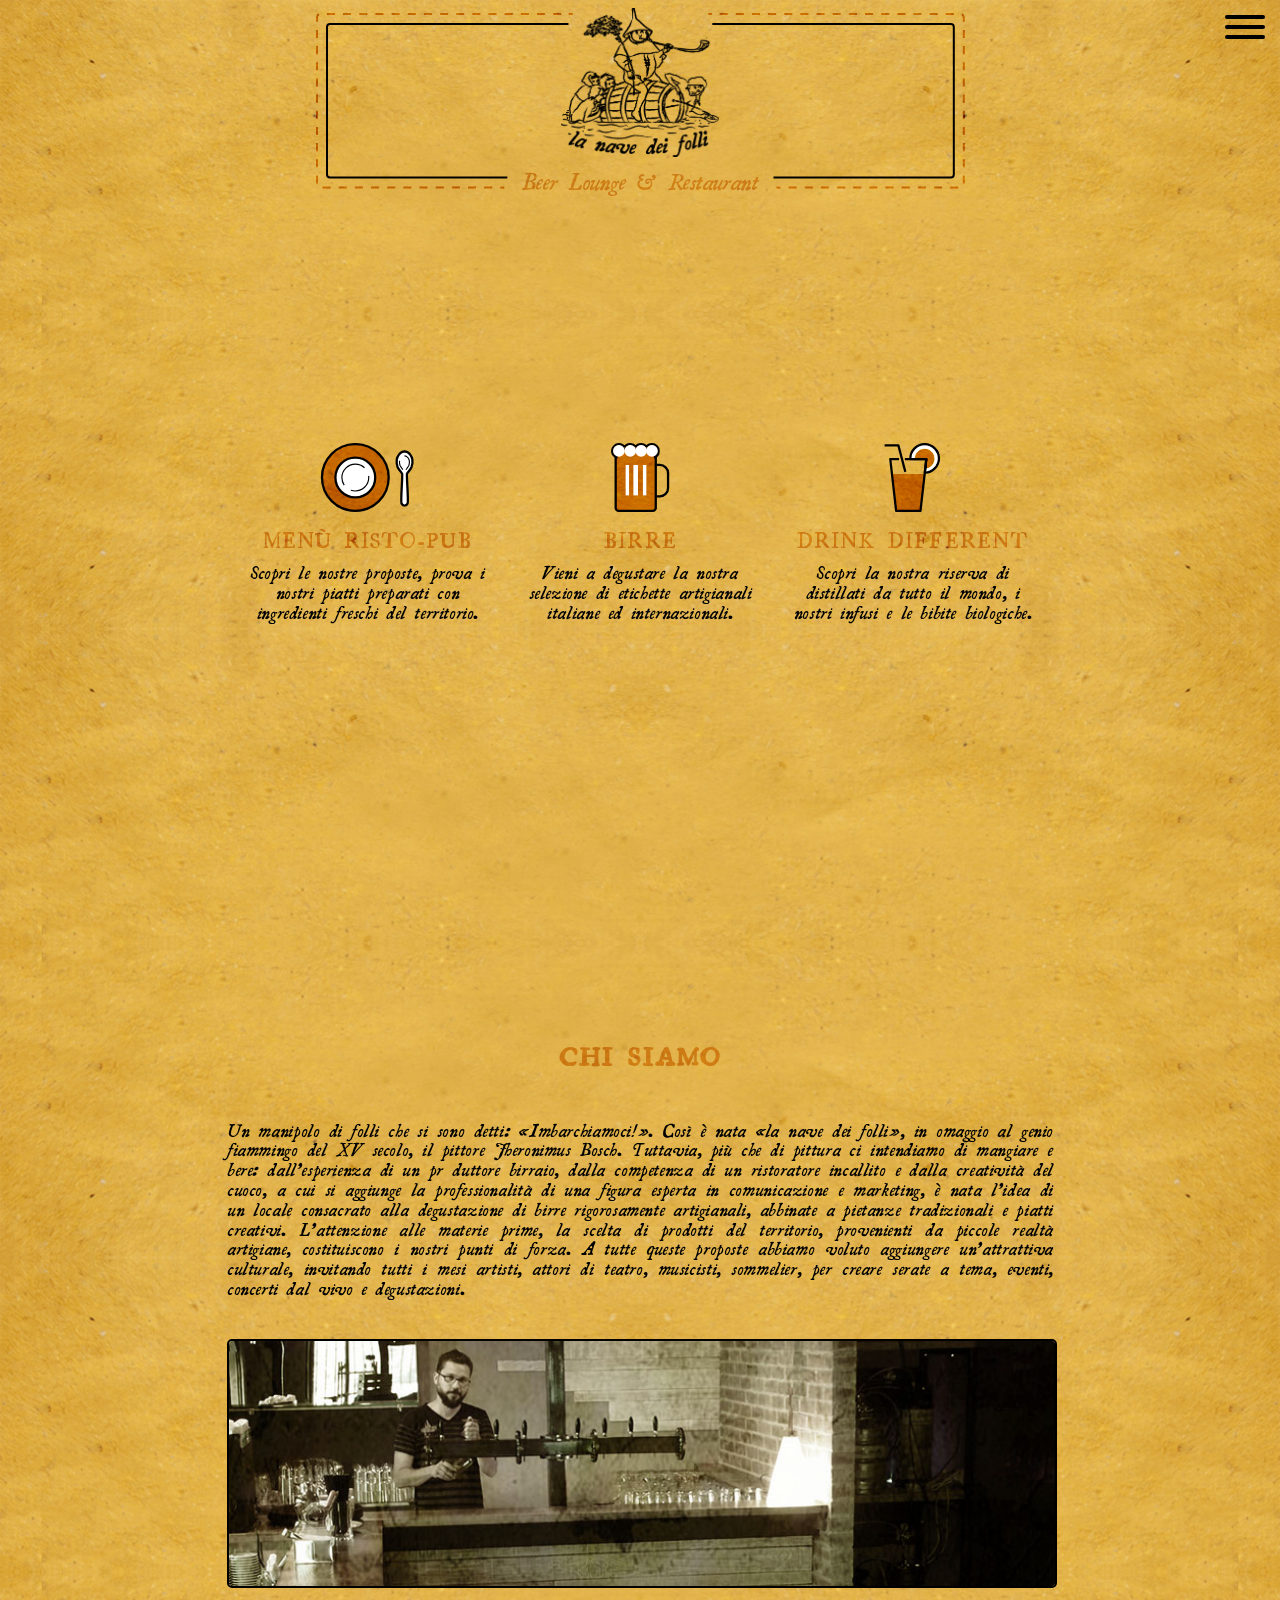
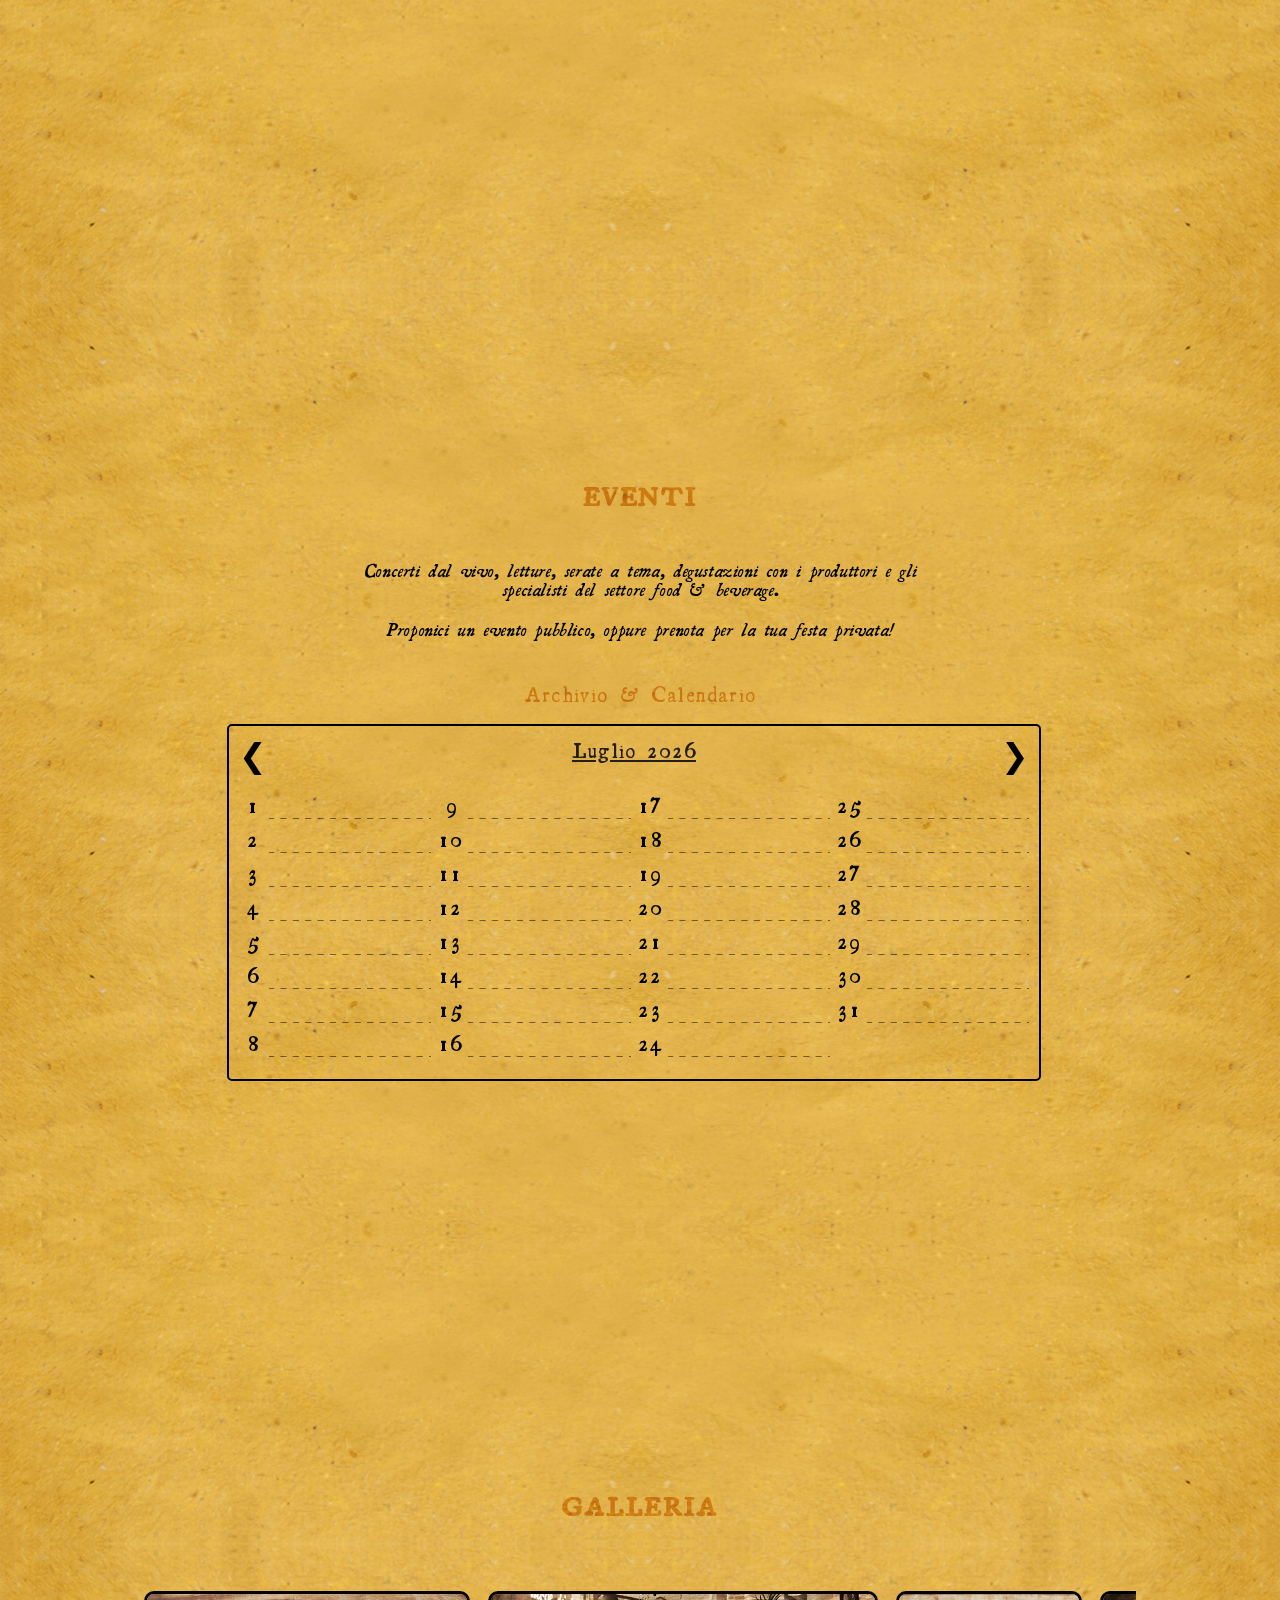
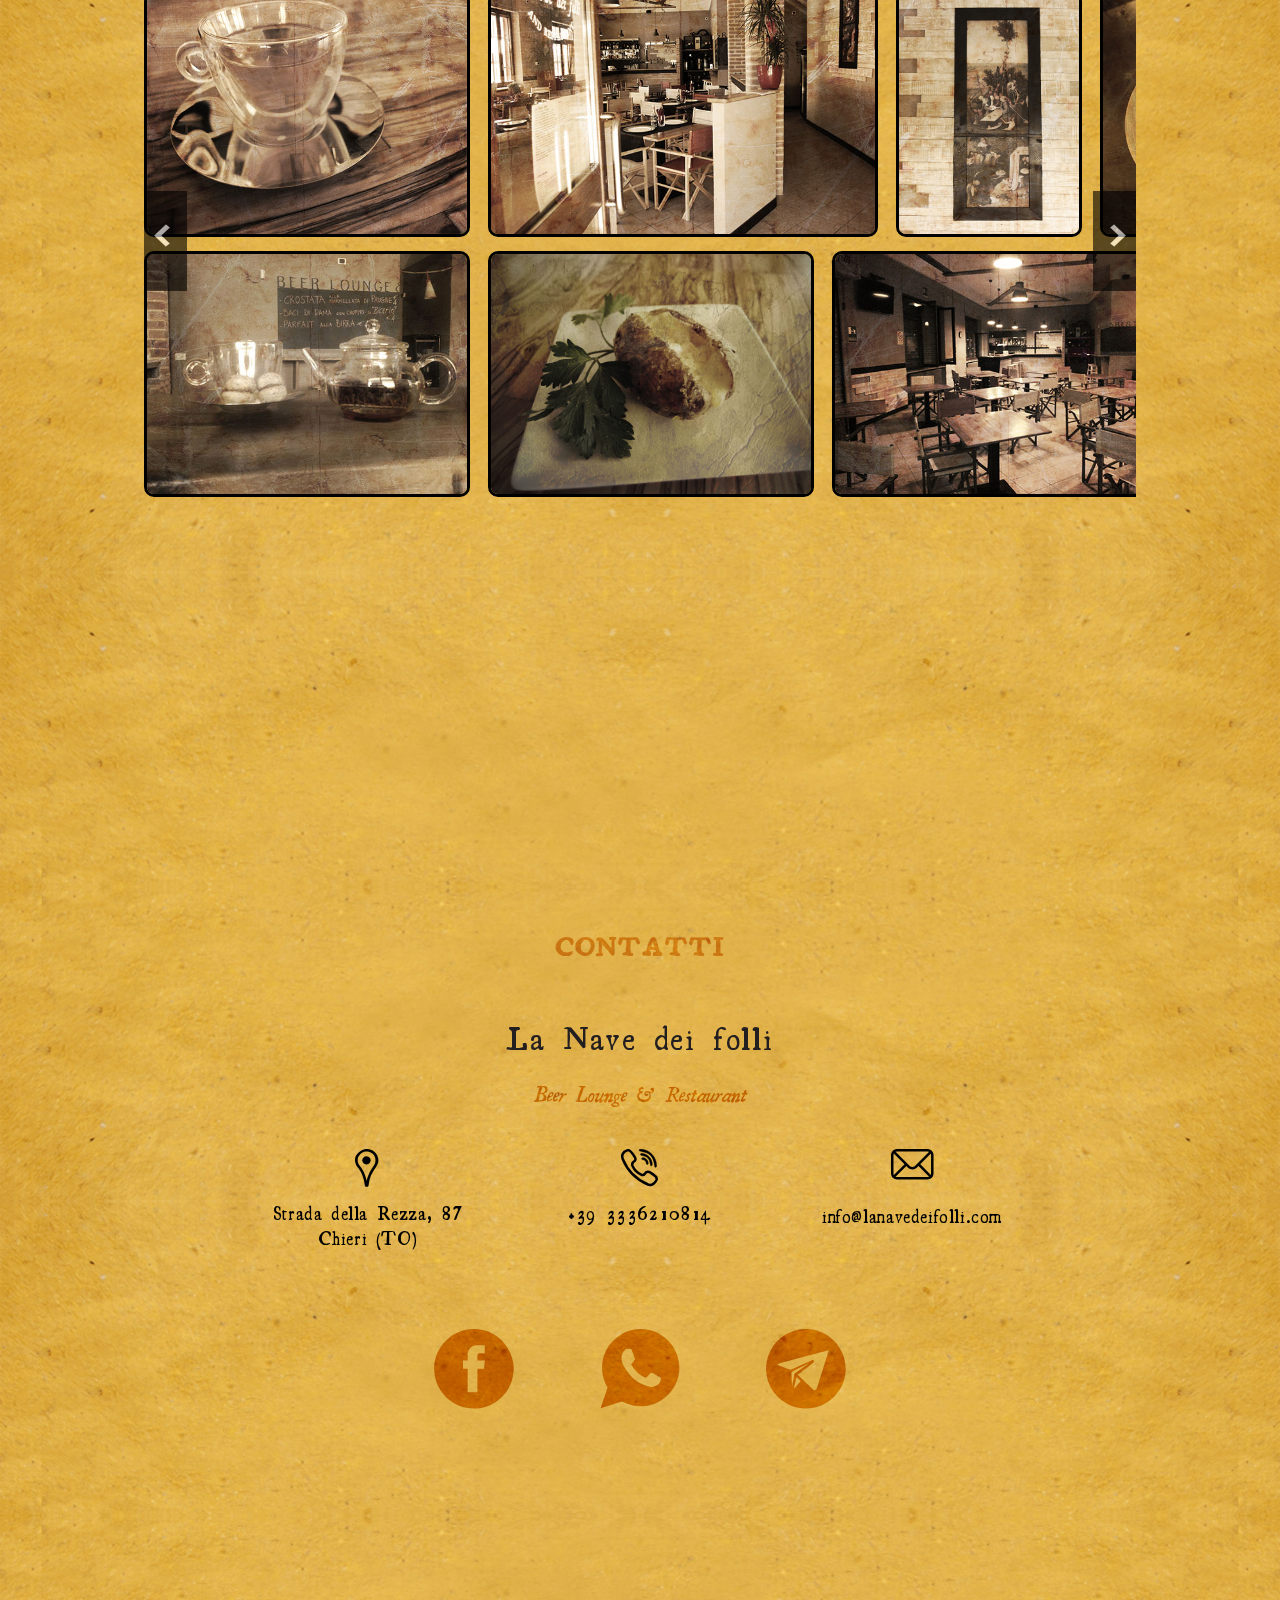
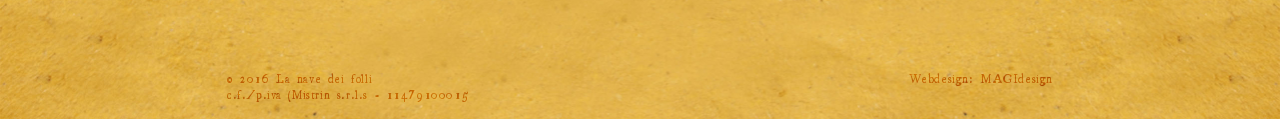
<file: final/index.html>
<!DOCTYPE HTML>
<html>
	<head>
		<title>La Nave dei Folli</title>
		<meta charset="utf-8" />
		<meta name="viewport" content="width=device-width, initial-scale=1" />

		<link rel="stylesheet" href="assets/css/photoswipe.css" />
		<link rel="stylesheet" href="assets/css/default-skin/default-skin.css" />

		<link rel="stylesheet" href="assets/css/style.css" />
		<link rel="stylesheet" href="assets/css/index.css" />
		<link rel="stylesheet" href="assets/css/ham.css" />
		<link rel="stylesheet" href="assets/css/gallery.css" />
	</head>
	<body>
	  <div id="wrap"><div><div class="hambtn clickable hamburger hamburger--collapse" id="hambtn"><div class="hamburger-box"><div class="hamburger-inner"></div></div></div><div class="sidenav disabled" id="sidenav"><div><a data-scroll="data-scroll" href="#top">HOME</a></div><div><a data-scroll="data-scroll" href="menu.html#food">MENÙ</a></div><div><a data-scroll="data-scroll" href="#chi-siamo">CHI SIAMO</a></div><div><a data-scroll="data-scroll" href="#events">EVENTI</a></div><div><a data-scroll="data-scroll" href="#gallery">GALLERIA</a></div><div><a data-scroll="data-scroll" href="#contacts">CONTATTI</a></div></div></div><div class="mobile menu-nav"></div><div class="content" id="top"><div class="top-logo-container"><div class="top-border"><svg height="176" viewbox="0 0 649 176" width="649"><path d="M191.34 164.58L14.02 164.58C12.374 164.58 11.02 163.226 11.02 161.58L11.02 14.11C11.02 12.464 12.374 11.11 14.02 11.11L252.47 11.11" style="fill:none;stroke-width:2px;stroke:black;"></path><path d="M188.31 174.6L184.31 174.6" style="fill:none;stroke-width:2px;stroke:black;mix-blend-mode:overlay;"></path><path d="M176.23 174.6L4.42 174.6C2.542 174.595 1 173.048 1 171.17L1 4.42C1 2.544 2.544 1 4.42 1L248.65 1" style="fill:none;stroke-dasharray:8.08;stroke-width:2px;stroke:black;mix-blend-mode:overlay;"></path><path d="M252.69 1L256.69 1" style="fill:none;stroke-width:2px;stroke:black;mix-blend-mode:overlay;"></path><path d="M457.47 164.58L634.81 164.58C636.456 164.58 637.81 163.226 637.81 161.58L637.81 14.11C637.81 12.464 636.456 11.11 634.81 11.11L396.34 11.11" style="fill:none;stroke-width:2px;stroke:black;"></path><path d="M460.5 174.6L464.5 174.6" style="fill:none;stroke-width:2px;stroke:black;mix-blend-mode:overlay;"></path><path d="M472.57 174.6L644.39 174.6C646.266 174.6 647.81 173.056 647.81 171.18 647.81 171.177 647.81 171.173 647.81 171.17L647.81 4.42C647.81 2.544 646.266 1 644.39 1L400.16 1" style="fill:none;stroke-dasharray:8.08;stroke-width:2px;stroke:black;mix-blend-mode:overlay;"></path><path d="M396.13 1L392.13 1" style="fill:none;stroke-width:2px;stroke:black;mix-blend-mode:overlay;"></path></svg></div><img class="top-logo" src="assets/img/lanave.png" /><div class="top-logo-motto overlay">Beer Lounge &amp; Restaurant</div></div><div class="vspace-section1"><div class="vcenter-section1"><div class="ttr centered clickable" onclick="window.location='menu.html#food';"><div class="m-icon"><svg class="desktop" height="100%" viewbox="0 0 81 61" width="100%"><circle cx="30.07" cy="30.06" r="29.07" style="fill:black;stroke-width:1px;stroke:black;mix-blend-mode:overlay;"></circle><circle cx="30.07" cy="30.06" r="29.07" style="fill:none;stroke-width:2px;stroke:black"></circle><circle cx="30.07" cy="30.06" r="17.34" style="fill:white;stroke-width:2px;stroke:black"></circle><path d="M20.35 36.65C19.05 34.717 18.356 32.44 18.356 30.11 18.356 23.681 23.646 18.39 30.076 18.39 33.042 18.39 35.901 19.517 38.07 21.54" style="fill:none;stroke-width:1px;stroke:black"></path><path d="M41.69 28.59C41.751 29.076 41.782 29.564 41.782 30.054 41.782 36.489 36.487 41.784 30.052 41.784 28.737 41.784 27.431 41.563 26.19 41.13" style="fill:none;stroke-width:1px;stroke:black"></path><path d="M72.96 54.54C74.122 54.496 75.157 53.781 75.61 52.71 76.61 50.63 74.51 28.02 75.11 26.71 75.38 26.16 78.27 22.91 79.11 20.89 79.898 18.749 80.118 16.441 79.75 14.19 79.42 12.45 77.39 7.44 72.99 7.36 68.59 7.44 66.55 12.45 66.23 14.19 65.864 16.441 66.084 18.749 66.87 20.89 67.73 22.89 70.62 26.16 70.87 26.71 71.47 27.98 69.36 50.58 70.37 52.71 70.794 53.768 71.801 54.485 72.94 54.54" style="fill:white;stroke-width:2px;stroke:rgb(2,2,2)"></path><path d="M68.64 15.45C68.409 16.861 68.547 18.308 69.04 19.65 69.742 20.891 70.555 22.066 71.47 23.16" style="fill:white;stroke-width:1px;stroke:rgb(2,2,2)"></path><path d="M74.2 23.3C75.131 22.148 75.973 20.928 76.72 19.65 77.214 18.308 77.352 16.861 77.12 15.45 76.91 14.36 75.64 11.22 72.88 11.17" style="fill:white;stroke-width:1px;stroke:rgb(2,2,2)"></path></svg><img class="icon mobile center-plate" src="assets/img/plate.png" /></div><div class="m-title">MENÙ RISTO-PUB</div><div class="m-text-container desktop"><span class="m-text">Scopri le nostre proposte, prova i nostri piatti preparati con ingredienti freschi del territorio.</span></div></div><div class="ttr clickable" onclick="window.location='menu.html#beer';"><div class="m-icon icon-beer"><svg class="desktop" height="100%" viewbox="0 0 51 61" width="100%"><path d="M38.99 19.15L42.5 19.15C46.461 19.15 49.72 22.409 49.72 26.37L49.72 39.22C49.715 43.177 46.457 46.43 42.5 46.43L38.99 46.43" style="fill:none;stroke-width:2px;stroke:black"></path><path d="M38.98 7.09C38.98 5.661 37.819 4.5 36.39 4.5L6.65 4.5C5.221 4.5 4.06 5.661 4.06 7.09L4.06 56.58C4.06 58.009 5.221 59.17 6.65 59.17L36.39 59.17C37.819 59.17 38.98 58.009 38.98 56.58L38.98 7.09Z" style="fill:black;stroke-width:1px;stroke:black;mix-blend-mode:overlay;"></path><path d="M38.98 7.44C38.98 6.011 37.819 4.85 36.39 4.85L6.65 4.85C5.221 4.85 4.06 6.011 4.06 7.44L4.06 56.58C4.06 58.009 5.221 59.17 6.65 59.17L36.39 59.17C37.819 59.17 38.98 58.009 38.98 56.58L38.98 7.44Z" style="fill:none;stroke-width:2px;stroke:black"></path><path d="M14.21 19.14L14.21 45.66" style="fill:none;stroke-width:3px;stroke:white"></path><path d="M21.48 19.14L21.48 45.66" style="fill:none;stroke-width:4px;stroke:white"></path><path d="M29.3 19.14L29.3 45.66" style="fill:none;stroke-width:3px;stroke:white"></path><path d="M5.83 12.69C3.038 12.196 0.984 9.745 0.984 6.91 0.984 3.699 3.619 1.053 6.83 1.04 8.814 1.007 10.678 2.013 11.74 3.69" style="fill:none;stroke-width:2px;stroke:black"></path><path d="M11.74 3.69C12.819 2.011 14.682 0.994 16.678 0.994 18.528 0.994 20.273 1.868 21.38 3.35" style="fill:none;stroke-width:2px;stroke:black"></path><path d="M21.35 3.38C22.505 1.91 24.261 1.036 26.13 1 28.003 1 29.773 1.869 30.92 3.35" style="fill:none;stroke-width:2px;stroke:black"></path><path d="M30.91 3.35C32.009 1.86 33.759 0.985 35.61 1 35.617 1 35.625 1 35.632 1 38.853 1 41.502 3.65 41.502 6.87 41.502 9.439 39.816 11.724 37.36 12.48" style="fill:none;stroke-width:2px;stroke:black"></path><circle cx="6.88" cy="6.89" fill="white" r="5.05"></circle><circle cx="16.76" cy="6.89" fill="white" r="5.05"></circle><circle cx="26.24" cy="6.89" fill="white" r="5.05"></circle><circle cx="35.65" cy="6.89" fill="white" r="5.05"></circle></svg><img class="icon mobile" src="assets/img/beer.png" /></div><div class="m-title">BIRRE</div><div class="m-text-container desktop"><span class="m-text">Vieni a degustare la nostra selezione di etichette artigianali italiane ed internazionali.</span></div></div><div class="ttr clickable" onclick="window.location='menu.html#drinks';"><div class="m-icon icon-drinks"><svg class="desktop" height="100%" stroke-linejoin="round" viewbox="0 0 51 62" width="100%"><path d="M7.51 27.51L36.46 27.51 32.77 60.02 10.99 60.02 7.51 27.51Z" fill="black" style="mix-blend-mode:overlay;"></path><path d="M1 2.03L13.16 2.03 19.35 25.56" style="fill:none;stroke-width:2px;stroke:black"></path><path d="M36.26 1C29.309 1 23.59 6.719 23.59 13.67 23.59 13.87 23.59 14.06 23.59 14.26L27.67 14.26C27.67 14.12 27.67 13.99 27.67 13.85 27.675 9.053 31.623 5.108 36.42 5.108 41.22 5.108 45.17 9.058 45.17 13.858 45.17 18.515 41.452 22.398 36.8 22.6L36.42 26.33C43.16 26.04 48.92 20.48 48.92 13.67 48.92 6.723 43.207 1.005 36.26 1Z" fill="white"></path><path d="M36.62 26.33C43.36 26.04 49.12 20.48 49.12 13.67 49.12 6.719 43.401 1 36.45 1 29.499 1 23.78 6.719 23.78 13.67 23.78 13.87 23.78 14.06 23.78 14.26L37.78 14.26 36.62 26.33Z" style="fill:none;stroke-width:2px;stroke:black"></path><path d="M37 22.6C41.648 22.393 45.36 18.512 45.36 13.859 45.36 9.059 41.41 5.109 36.61 5.109 31.813 5.109 27.865 9.053 27.86 13.85 27.86 13.983 27.86 14.12 27.86 14.26L37.93 14.26 37 22.6Z" fill="black" style="mix-blend-mode:overlay;"></path><path d="M18.95 14.26L37.95 14.26 32.77 60.02 21.98 60.02 11.19 60.02 6.01 14.26 13.78 14.26" style="fill:none;stroke-width:2px;stroke:black"></path></svg><img class="icon mobile" src="assets/img/drinks.png" /></div><div class="m-title">DRINK DIFFERENT</div><div class="m-text-container desktop"><span class="m-text">Scopri la nostra riserva di distillati da tutto il mondo, i nostri infusi e le bibite biologiche.</span></div></div></div></div><div class="vspace-full vcenter-section2" id="chi-siamo"><div class="spacer"></div><p class="section-title overlay">CHI SIAMO</p><p class="section-text" style="text-align: justify;">Un manipolo di folli che si sono detti: «Imbarchiamoci!». Così è nata «la nave dei folli», in omaggio al genio fiammingo del XV secolo, il pittore Jheronimus Bosch. Tuttavia, più che di pittura ci intendiamo di mangiare e bere: dall’esperienza di un pr duttore birraio, dalla competenza di un ristoratore incallito e dalla creatività del cuoco, a cui si aggiunge la professionalità di una figura esperta in comunicazione e marketing, è nata l’idea di un locale consacrato alla degustazione di birre rigorosamente artigianali, abbinate a pietanze tradizionali e piatti creativi. L’attenzione alle materie prime, la scelta di prodotti del territorio, provenienti da piccole realtà artigiane, costituiscono i nostri punti di forza. A tutte queste proposte abbiamo voluto aggiungere un’attrattiva culturale, invitando tutti i mesi artisti, attori di teatro, musicisti, sommelier, per creare serate a tema, eventi, concerti dal vivo e degustazioni.</p><div class="c-img-container"><a href="assets/img/chi_siamo_big.jpg"><img class="desktop img-border" src="assets/img/chi_siamo.jpg" /><img class="mobile img-border" src="assets/img/chi_siamo_mobile.jpg" /></a></div></div><div class="vspace-full vcenter-section3" id="events"><div class="spacer"></div><p class="section-title overlay">EVENTI</p><div class="section-text text-center"><p class="e-text centered">Concerti dal vivo, letture, serate a tema, degustazioni con i produttori e gli specialisti del settore food &amp; beverage.<br /><br />Proponici un evento pubblico, oppure prenota per la tua festa privata!</p></div><p class="calendar-title text-center">Archivio &amp; Calendario</p><div class="calendar-container"><div class="month"><a class="prev" href="#" id="prev-month">❮</a><a class="next" href="#" id="next-month">❯</a><div class="calendar-month text-center" id="month-name">Novembre 2016</div></div><div class="calendar" id="calendar-container"><ul></ul><ul><li id="1-12-2016"><div class="day">1</div><div class="event"><a class="overlay" href="events.html#1-12-2016"></a></div></li><li id="2-12-2016"><div class="day">2</div><div class="event"><a class="overlay" href="events.html#2-12-2016"></a></div></li><li id="3-12-2016"><div class="day">3</div><div class="event"><a class="overlay" href="events.html#3-12-2016"></a></div></li><li id="4-12-2016"><div class="day">4</div><div class="event"><a class="overlay" href="events.html#4-12-2016"></a></div></li><li id="5-12-2016"><div class="day">5</div><div class="event"><a class="overlay" href="events.html#5-12-2016"></a></div></li><li id="6-12-2016"><div class="day">6</div><div class="event"><a class="overlay" href="events.html#6-12-2016"></a></div></li><li id="7-12-2016"><div class="day">7</div><div class="event"><a class="overlay" href="events.html#7-12-2016"></a></div></li><li id="8-12-2016"><div class="day">8</div><div class="event"><a class="overlay" href="events.html#8-12-2016"></a></div></li><li id="9-12-2016"><div class="day">9</div><div class="event"><a class="overlay" href="events.html#9-12-2016"></a></div></li><li id="10-12-2016"><div class="day">10</div><div class="event"><a class="overlay" href="events.html#10-12-2016"></a></div></li><li id="11-12-2016"><div class="day">11</div><div class="event"><a class="overlay" href="events.html#11-12-2016"></a></div></li><li id="12-12-2016"><div class="day">12</div><div class="event"><a class="overlay" href="events.html#12-12-2016"></a></div></li><li id="13-12-2016"><div class="day">13</div><div class="event"><a class="overlay" href="events.html#13-12-2016"></a></div></li><li id="14-12-2016"><div class="day">14</div><div class="event"><a class="overlay" href="events.html#14-12-2016"></a></div></li><li id="15-12-2016"><div class="day">15</div><div class="event"><a class="overlay" href="events.html#15-12-2016"></a></div></li><li id="16-12-2016"><div class="day">16</div><div class="event"><a class="overlay" href="events.html#16-12-2016"></a></div></li><li id="17-12-2016"><div class="day">17</div><div class="event"><a class="overlay" href="events.html#17-12-2016"></a></div></li><li id="18-12-2016"><div class="day">18</div><div class="event"><a class="overlay" href="events.html#18-12-2016"></a></div></li><li id="19-12-2016"><div class="day">19</div><div class="event"><a class="overlay" href="events.html#19-12-2016"></a></div></li><li id="20-12-2016"><div class="day">20</div><div class="event"><a class="overlay" href="events.html#20-12-2016"></a></div></li><li id="21-12-2016"><div class="day">21</div><div class="event"><a class="overlay" href="events.html#21-12-2016"></a></div></li><li id="22-12-2016"><div class="day">22</div><div class="event"><a class="overlay" href="events.html#22-12-2016"></a></div></li><li id="23-12-2016"><div class="day">23</div><div class="event"><a class="overlay" href="events.html#23-12-2016"></a></div></li><li id="24-12-2016"><div class="day">24</div><div class="event"><a class="overlay" href="events.html#24-12-2016"></a></div></li><li id="25-12-2016"><div class="day">25</div><div class="event"><a class="overlay" href="events.html#25-12-2016"></a></div></li><li id="26-12-2016"><div class="day">26</div><div class="event"><a class="overlay" href="events.html#26-12-2016"></a></div></li><li id="27-12-2016"><div class="day">27</div><div class="event"><a class="overlay" href="events.html#27-12-2016"></a></div></li><li id="28-12-2016"><div class="day">28</div><div class="event"><a class="overlay" href="events.html#28-12-2016"></a></div></li><li id="29-12-2016"><div class="day">29</div><div class="event"><a class="overlay" href="events.html#29-12-2016"></a></div></li><li id="30-12-2016"><div class="day">30</div><div class="event"><a class="overlay" href="events.html#30-12-2016"></a></div></li></ul></div></div></div><div class="vspace-full vcenter-section4" id="gallery"><div class="spacer"></div><p class="text-center section-title overlay">GALLERIA</p><div class="g-container" id="photos"><a class="gnext"></a><a class="gprev"></a><div class="g-slider"><div class="image-wrap"><div class="border-wrap"><div class="image clickable" href="assets/photo/big/g02.jpg" image-size="1743x1307" index="0"><img src="assets/photo/reduced/g02.jpg" /></div></div></div><div class="image-wrap"><div class="border-wrap"><div class="image clickable" href="assets/photo/big/g03.jpg" image-size="1743x1307" index="1"><img src="assets/photo/reduced/g03.jpg" /></div></div></div><div class="image-wrap"><div class="border-wrap"><div class="image clickable" href="assets/photo/big/g08.jpg" image-size="1529x1226" index="2"><img src="assets/photo/reduced/g08.jpg" /></div></div></div><div class="image-wrap"><div class="border-wrap"><div class="image clickable" href="assets/photo/big/g07.jpg" image-size="1743x1307" index="3"><img src="assets/photo/reduced/g07.jpg" /></div></div></div><div class="image-wrap"><div class="border-wrap"><div class="image clickable" href="assets/photo/big/g04.jpg" image-size="1743x1307" index="4"><img src="assets/photo/reduced/g04.jpg" /></div></div></div><br /><div class="image-wrap"><div class="border-wrap"><div class="image clickable" href="assets/photo/big/g01.jpg" image-size="2048x1536" index="5"><img src="assets/photo/reduced/g01.jpg" /></div></div></div><div class="image-wrap"><div class="border-wrap"><div class="image clickable" href="assets/photo/big/g09.jpg" image-size="2000x1500" index="6"><img src="assets/photo/reduced/g09.jpg" /></div></div></div><div class="image-wrap"><div class="border-wrap"><div class="image clickable" href="assets/photo/big/g06.jpg" image-size="2048x1536" index="7"><img src="assets/photo/reduced/g06.jpg" /></div></div></div><div class="image-wrap"><div class="border-wrap"><div class="image clickable" href="assets/photo/big/g10.jpg" image-size="960x720" index="8"><img src="assets/photo/reduced/g10.jpg" /></div></div></div><div class="image-wrap"><div class="border-wrap"><div class="image clickable" href="assets/photo/big/g05.jpg" image-size="1307x1743" index="9"><img src="assets/photo/reduced/g05.jpg" /></div></div></div></div></div></div><div class="vspace-fullm" id="contacts"><div class="vcenter-section5"><div class="spacer"></div><p class="section-title overlay">CONTATTI</p><p class="restaurant-title">La Nave dei folli</p><div class="r-motto-c"><p class="restaurant-motto overlay">Beer Lounge &amp; Restaurant</p></div><div width="100%"><div class="ttr"><a href="https://goo.gl/maps/LQQfR12tExA2"><img class="clickable hover" src="assets/svg/map.svg" /></a><p class="contact-text">Strada della Rezza, 87<br />Chieri (TO)</p></div><div class="ttr"><img src="assets/svg/phone.svg" /><p class="contact-text">+39 3336210814</p></div><div class="ttr"><img class="clickable hover" onclick="location.href='mailto:info@lanavedeifolli.com?Subject=Message%20from%20Website'" src="assets/svg/mail.svg" /><p class="contact-text" style="padding-top: 10px;">info@lanavedeifolli.com</p></div><div class="c-social-c centered"><div class="tt"><a class="s-icon" href="https://www.facebook.com/La-Nave-dei-Folli-1140174652712678/"><svg class="hover desktop" height="100%" stroke-linejoin="round" style="mix-blend-mode:overlay;" viewbox="0 0 86 86" width="100%"><path d="M42.8 0C19.3 0 0 19.3 0 42.8 0 66.2 19.3 85.5 42.8 85.5 66.2 85.5 85.5 66.2 85.5 42.8 85.5 19.3 66.2 0 42.8 0ZM53.6 42.8L46.5 42.8 46.5 68 36 68 36 42.8 31 42.8 31 33.8 36 33.8 36 28.1C36 23.9 38 17.5 46.6 17.5L54.4 17.5 54.4 26.1 48.7 26.1C48.7 26.1 48.7 26.1 48.6 26.1 47.4 26.1 46.5 27.1 46.5 28.3 46.5 28.4 46.5 28.5 46.5 28.6L46.5 33.8 54.5 33.8 53.6 42.8Z" fill="black"></path></svg><img class="icon mobile hover" src="assets/img/facebook.png" /></a></div><div class="tt"><a class="s-icon clp" data-clipboard-text="3336210814" href="whatsapp://send?text=3336210814"><svg class="hover desktop" height="100%" style="mix-blend-mode:overlay;clip-rule:evenodd;fill-rule:evenodd;stroke-linejoin:round;stroke-miterlimit:1.41421;version:1.1" viewbox="0 0 85 86" width="100%"><path d="M62.59 51.01C61.59 50.44 56.43 47.68 55.47 47.29 54.51 46.9 53.81 46.7 53.06 47.73 52.31 48.76 50.19 51.08 49.55 51.73 48.91 52.38 48.28 52.48 47.24 51.91 44.16 50.548 41.342 48.659 38.91 46.33 36.672 44.099 34.778 41.548 33.29 38.76 33.139 38.517 33.06 38.236 33.06 37.95 33.06 37.396 33.358 36.883 33.84 36.61 34.33 36.15 34.95 35.41 35.5 34.81 35.953 34.289 36.33 33.707 36.62 33.08 36.936 32.501 36.936 31.799 36.62 31.22 36.38 30.68 34.45 25.38 33.62 23.22 32.79 21.06 31.92 21.38 31.3 21.36 30.68 21.34 29.98 21.22 29.3 21.19 28.212 21.177 27.167 21.62 26.42 22.41 23.925 24.622 22.472 27.786 22.42 31.12 22.23 36.34 25.84 41.53 26.34 42.25 26.84 42.97 33.23 54.25 43.86 58.95 54.49 63.65 54.54 62.18 56.49 62.08 58.44 61.98 62.86 59.74 63.84 57.3 64.82 54.86 64.89 52.73 64.65 52.3 64.09 51.719 63.406 51.271 62.65 50.99L62.59 51.01ZM43.1 0.01C20.306 0.017 1.553 18.776 1.553 41.57 1.553 49.125 3.613 56.538 7.51 63.01L0 85.31 23 77.94C29.152 81.338 36.066 83.12 43.093 83.12 65.892 83.12 84.653 64.359 84.653 41.56 84.653 18.782 65.928 0.031 43.15 0L43.1 0.01Z" fill="black"></path></svg><img class="icon mobile hover" src="assets/img/whatsapp.png" /></a></div><div class="tt"><a class="s-icon" href="https://telegram.me/3336210814"><svg class="desktop hover" height="100%" stroke-linejoin="round" style="mix-blend-mode:overlay;" viewbox="0 0 86 86" width="100%"><path d="M42.8 0C19.3 0 0 19.3 0 42.8 0 66.2 19.3 85.5 42.8 85.5 66.2 85.5 85.5 66.2 85.5 42.8 85.5 19.3 66.2 0 42.8 0L42.8 0ZM27.9 62C27.8 62 27.2 47.9 27.2 47.9 27.2 47.9 27 46.4 28.9 45.4 33.6 43 40.7 39.3 45.6 37.1 45.3 37.4 35.4 44.4 32.2 46.8 31 47.5 30.2 48.7 30 50 29.7 52.1 28.3 59.9 27.9 62ZM29.9 64.2C30.4 61.4 32.1 54.1 32.6 51.5 34 52.8 35.9 54.5 37.2 55.8 34.7 58.6 31.8 62.1 29.9 64.2L29.9 64.2ZM54.4 64.1C54.4 64.1 52.8 67.2 50.4 65 45 59.8 33.9 49.2 33.9 49.2L44.4 41.2 50.1 36.6C50.1 36.6 52 34.8 51.2 33.8 50.5 32.9 48.7 33.8 48.7 33.8L27.1 43.6C27.1 43.6 26.2 44 24.1 43.1 22.6 42.5 11.4 38.9 11.8 37.9 12.3 36.9 67.4 22.8 67.4 22.8L54.4 64.1Z" fill="black"></path></svg><img class="icon mobile hover" src="assets/img/telegram.png" /></a></div></div></div></div></div><div class="footer copyright-text overlay"><div class="left"><p class="text-left">© 2016 La nave dei folli<br />c.f./p.iva (Mistrin s.r.l.s - 11479100015</p></div><div class="right"><p>Webdesign: MAGIdesign</p></div></div></div></div>
	  <div id="pswp"></div>
	  <script src="main.js"></script>
	  <script>magic.index.init();</script>
	</body>

</html>
</file>
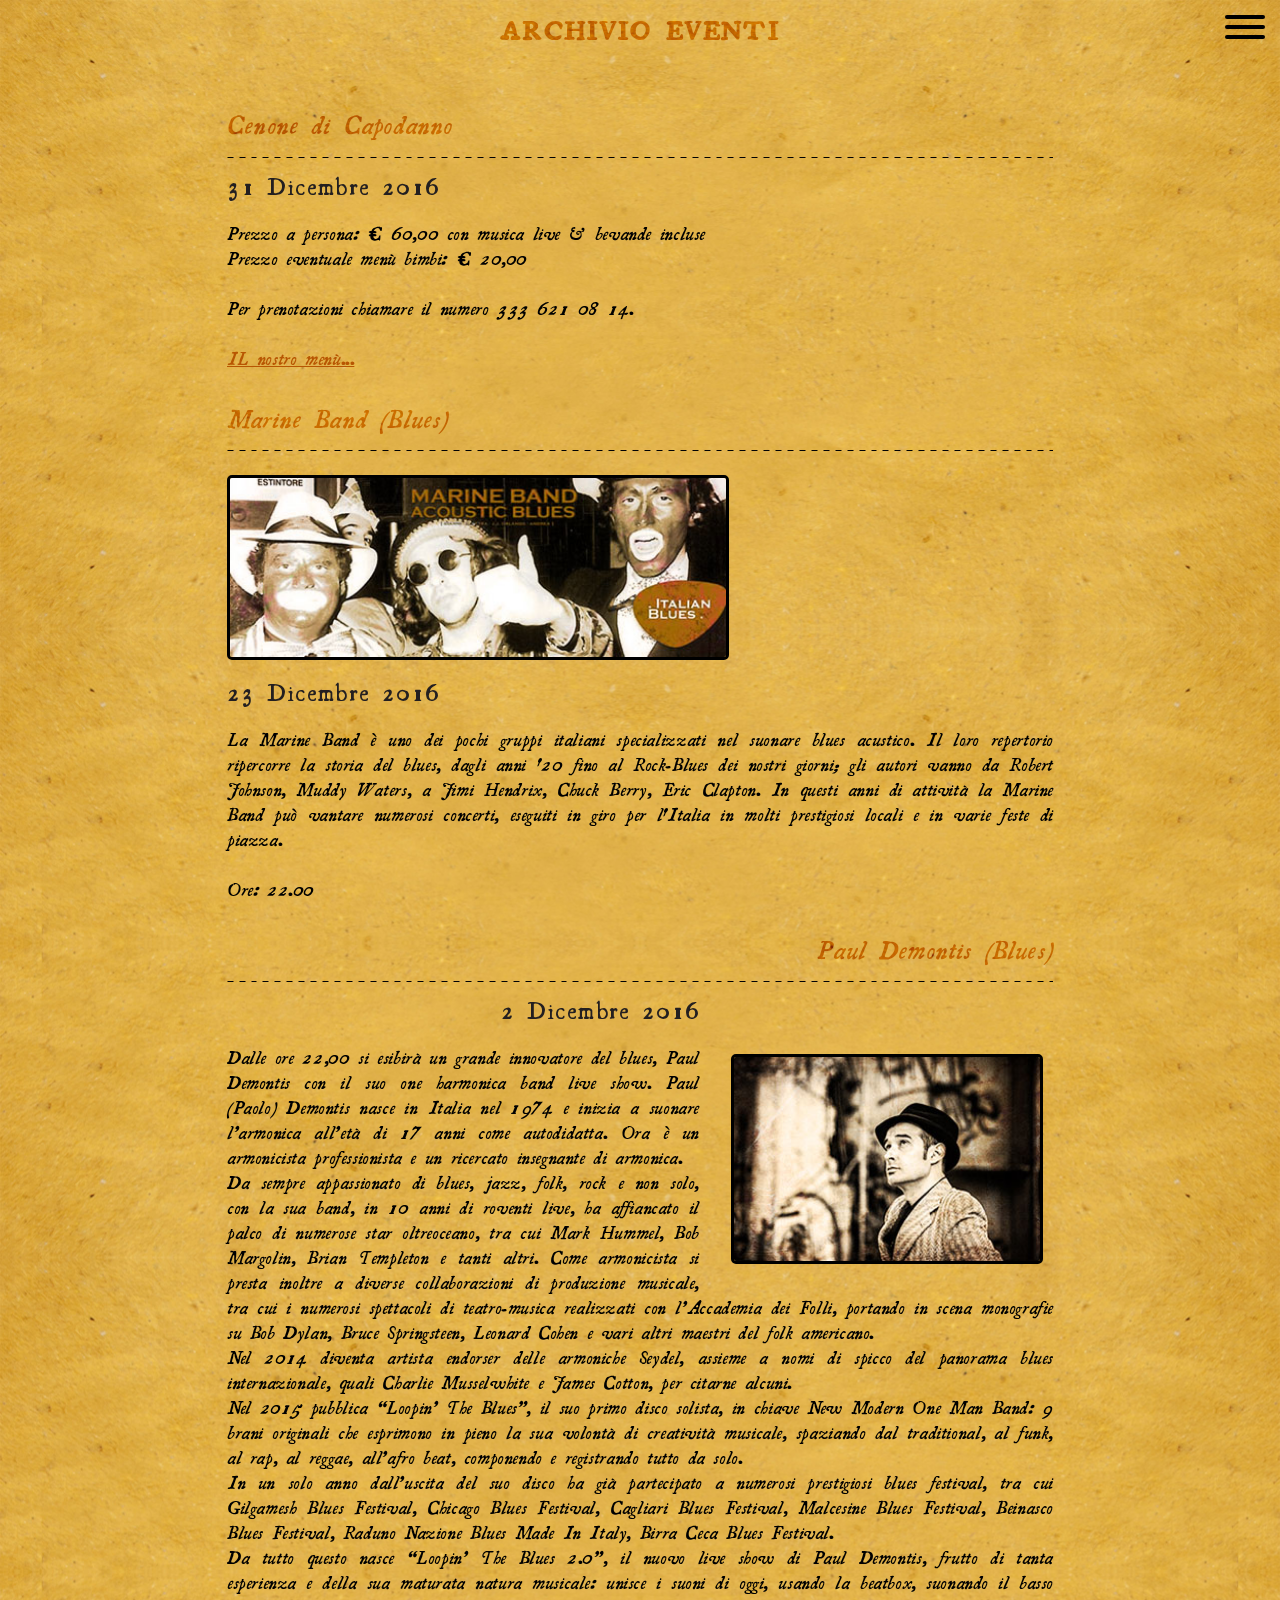
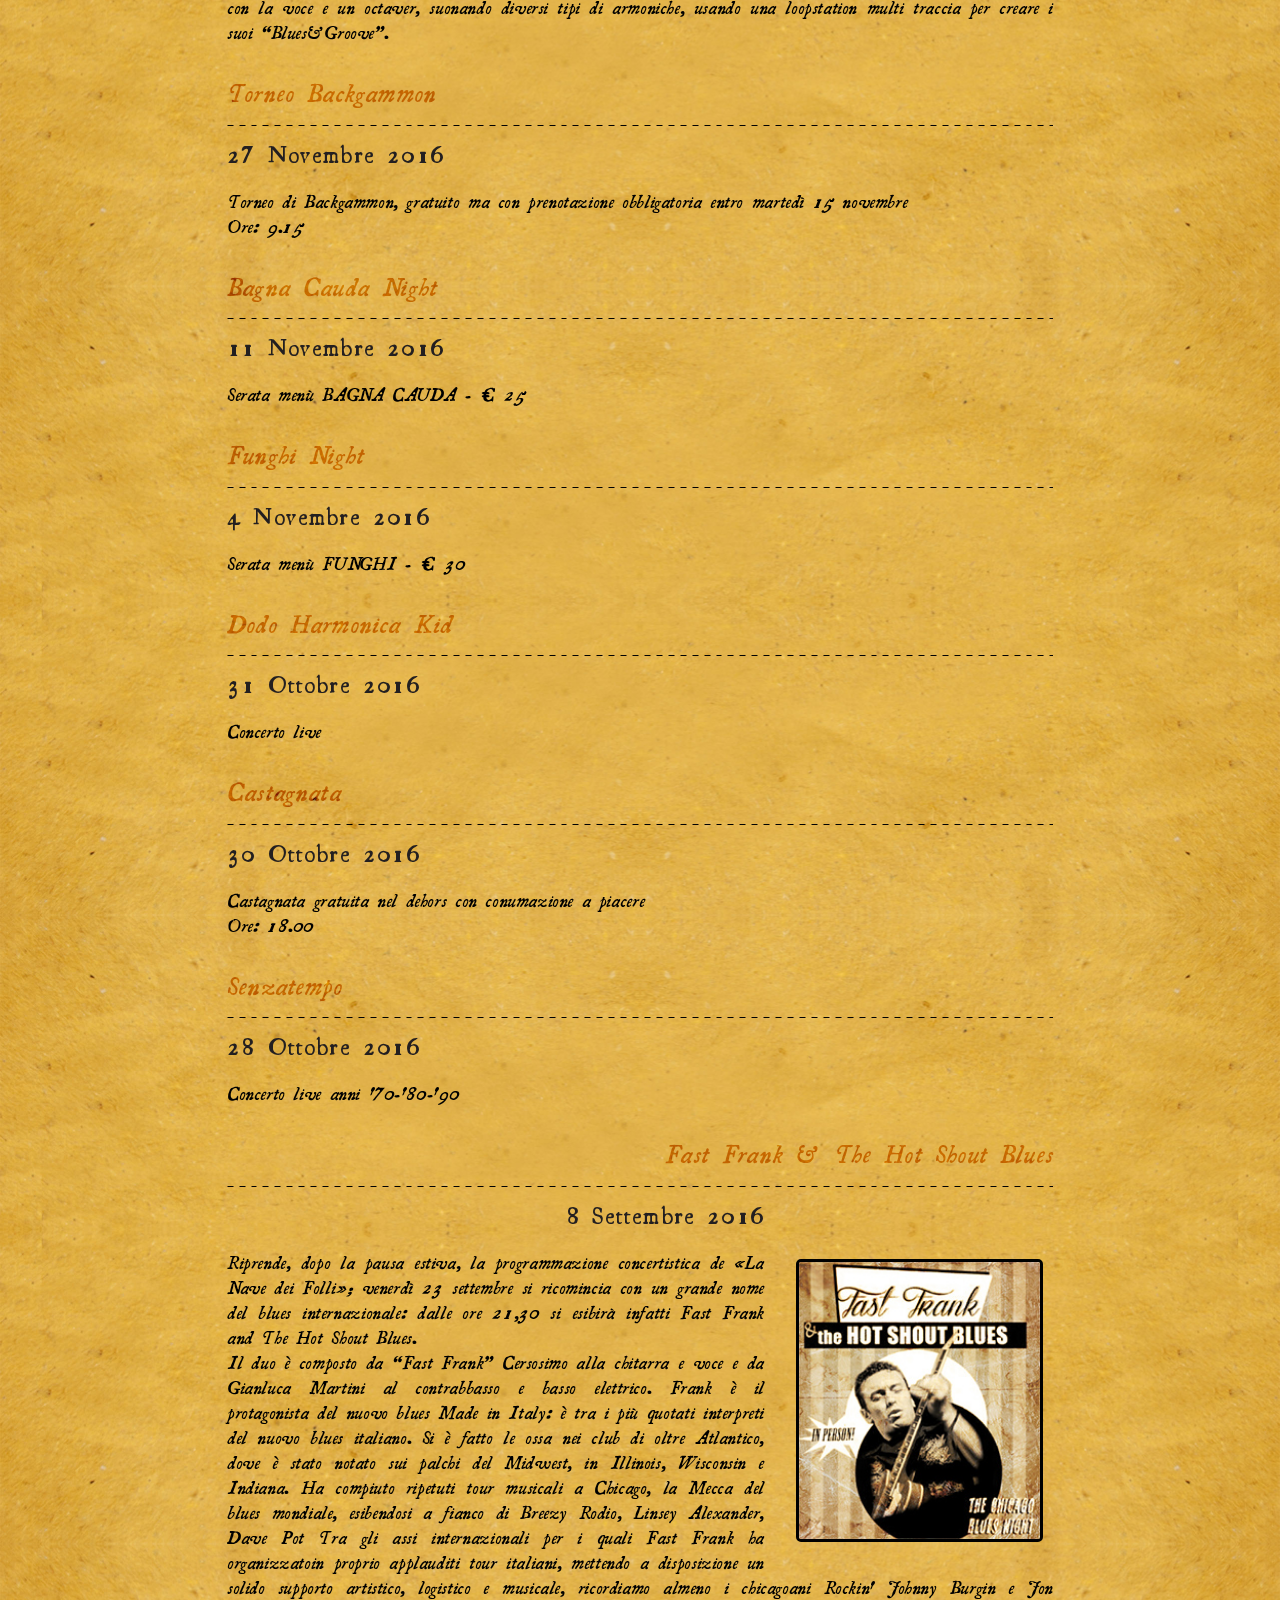
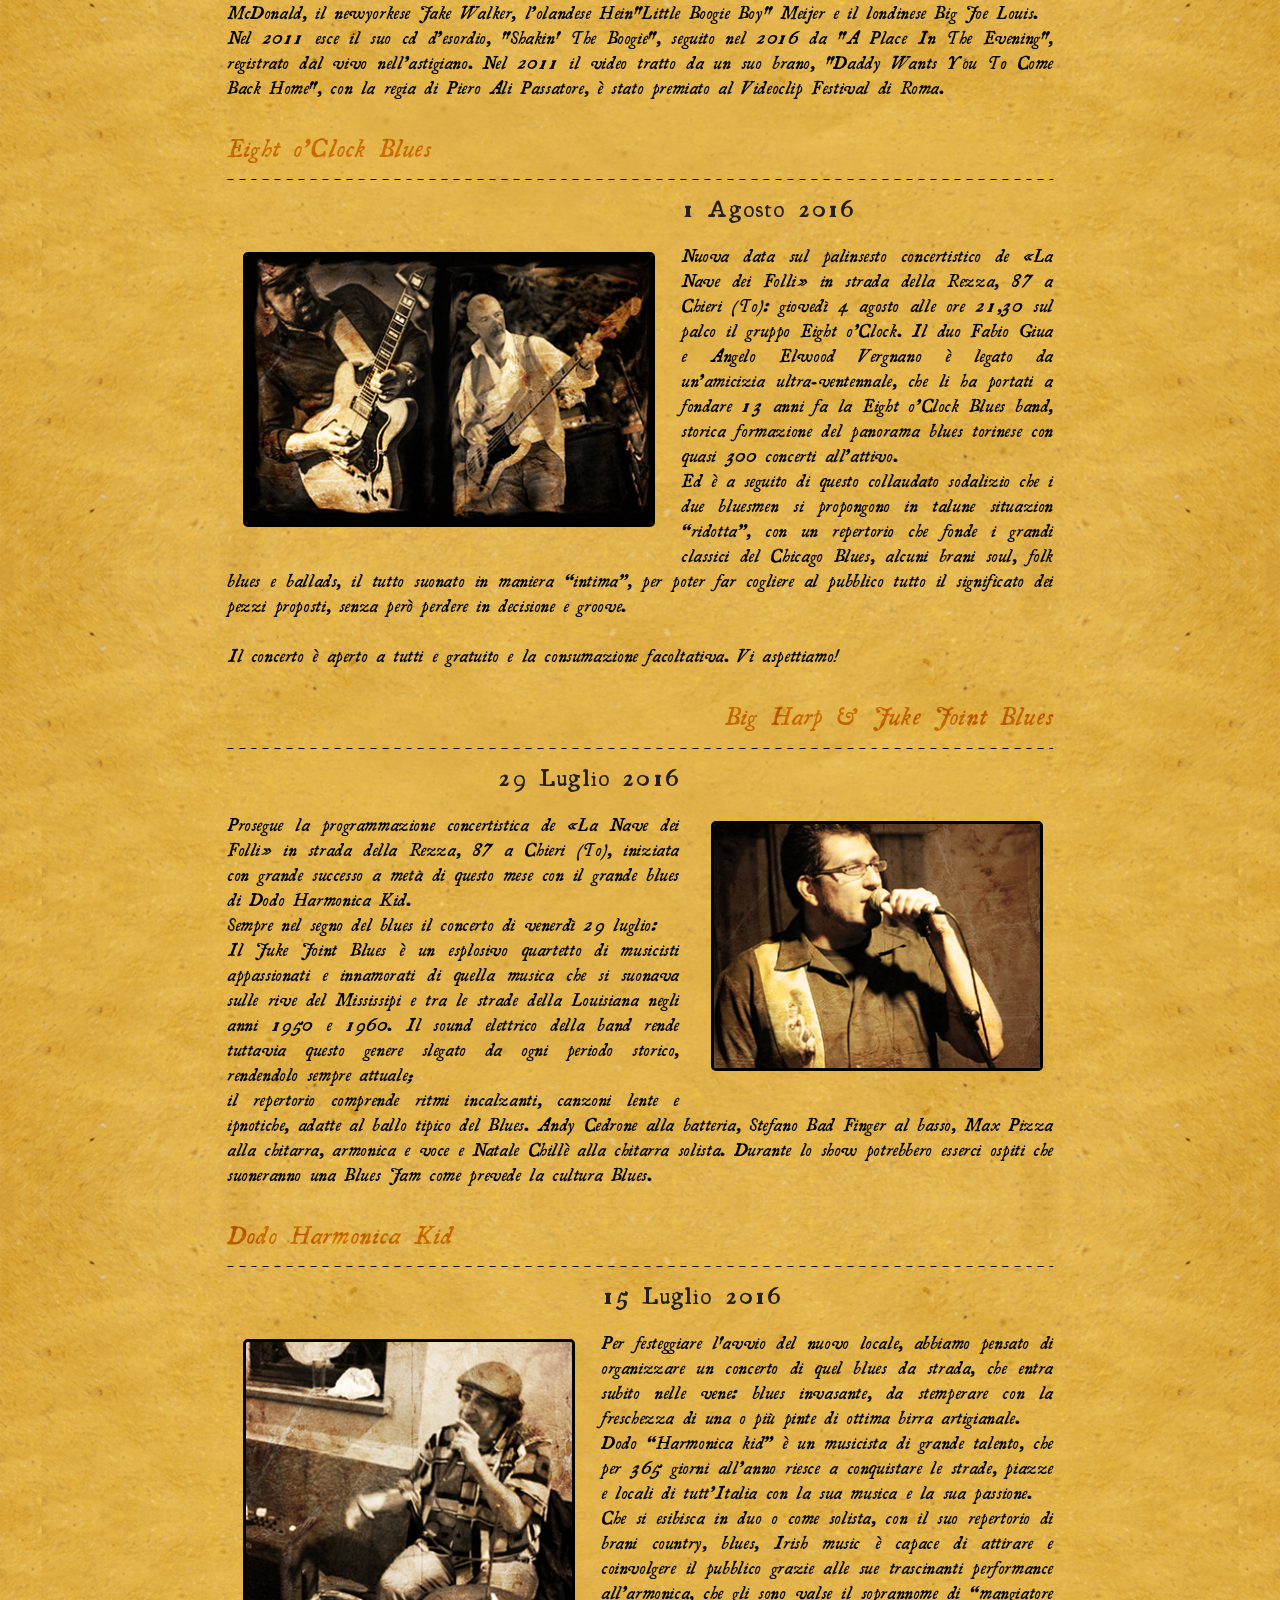
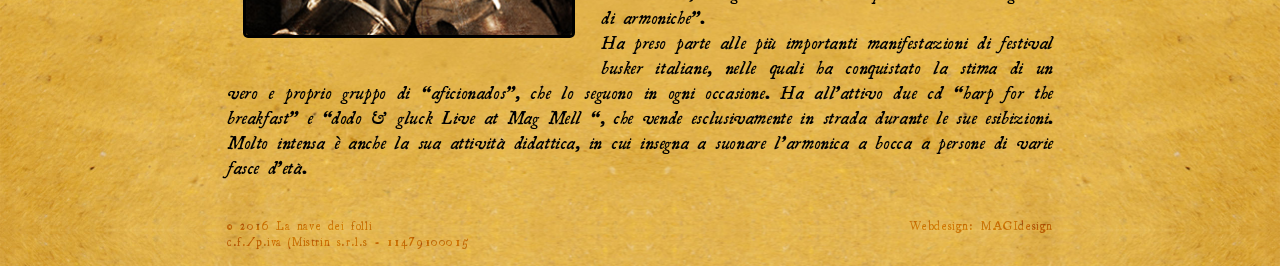
<file: final/events.html>
<!DOCTYPE HTML>
<html>
	<head>
		<title>La Nave dei Folli - EVENTI</title>
		<meta charset="utf-8" />
		<meta name="viewport" content="width=device-width, initial-scale=1" />

		<link rel="stylesheet" href="assets/css/style.css" />
		<link rel="stylesheet" href="assets/css/events.css" />
		<link rel="stylesheet" href="assets/css/ham.css" />
	</head>
	<body>
	  <div id="wrap"><div><div><div class="hambtn clickable hamburger hamburger--collapse" id="hambtn"><div class="hamburger-box"><div class="hamburger-inner"></div></div></div><div class="sidenav disabled" id="sidenav"><div><a data-scroll="data-scroll" href="index.html">HOME</a></div><div><a data-scroll="data-scroll" href="menu.html#food">MENÙ</a></div><div><a data-scroll="data-scroll" href="index.html#chi-siamo">CHI SIAMO</a></div><div><a data-scroll="data-scroll" href="index.html#gallery">GALLERIA</a></div><div><a data-scroll="data-scroll" href="index.html#contacts">CONTATTI</a></div></div></div></div><div class="mobile menu-nav"></div><div class="content"><div class="spacer"></div><p class="events-main-title overlay">ARCHIVIO EVENTI</p><div class="month-c"><p class="event-title overlay text-left" id="31-12-2016">Cenone di Capodanno</p><div class="event-c"><p class="event-date text-left">31 Dicembre 2016</p><p class="event-text text-left">Prezzo a persona: € 60,00 con musica live &amp; bevande incluse<br />Prezzo eventuale menù bimbi: € 20,00<br /><br />Per prenotazioni chiamare il numero <span style="white-space:nowrap;">333 621 08 14.</span><br /><br /><a href="https://www.facebook.com/1140174652712678/photos/a.1144841458912664.1073741827.1140174652712678/1311207108942764">IL nostro menù...</a></p></div><p class="event-title overlay text-left" id="23-12-2016">Marine Band (Blues)</p><div class="event-c"><div class="pic-center"><img src="assets/photo/reduced/e06.jpg" /></div><p class="event-date text-left">23 Dicembre 2016</p><p class="event-text">La Marine Band è uno dei pochi gruppi italiani specializzati nel suonare blues acustico. Il loro repertorio ripercorre la storia del blues, dagli anni '20 fino al Rock-Blues dei nostri giorni; gli autori vanno da Robert Johnson, Muddy Waters, a Jimi Hendrix, Chuck Berry, Eric Clapton. In questi anni di attività la Marine Band può vantare numerosi concerti, eseguiti in giro per l'Italia in molti prestigiosi locali e in varie feste di piazza.<br /><br />Ore: 22.00</p></div><p class="event-title overlay text-right" id="2-12-2016">Paul Demontis (Blues)</p><div class="event-c"><div class="pic-right"><img src="assets/photo/reduced/e05.jpg" /></div><p class="event-date text-right">2 Dicembre 2016</p><p class="event-text">Dalle ore 22,00 si esibirà un grande innovatore del blues, Paul Demontis con il suo one harmonica band live show.
Paul (Paolo) Demontis nasce in Italia nel 1974 e inizia a suonare l’armonica all’età di 17 anni come autodidatta. Ora è un armonicista professionista e un ricercato insegnante di armonica.<br />Da sempre appassionato di blues, jazz, folk, rock e non solo, con la sua band, in 10 anni di roventi live, ha affiancato il palco di numerose star oltreoceano, tra cui Mark Hummel, Bob Margolin, Brian Templeton e tanti altri. Come armonicista si presta inoltre a diverse collaborazioni di produzione musicale, tra cui i numerosi spettacoli di teatro-musica realizzati con l’Accademia dei Folli, portando in scena monografie su Bob Dylan, Bruce Springsteen, Leonard Cohen e vari altri maestri del folk americano.<br />Nel 2014 diventa artista endorser delle armoniche Seydel, assieme a nomi di spicco del panorama blues internazionale, quali Charlie Musselwhite e James Cotton, per citarne alcuni.<br />Nel 2015 pubblica “Loopin’ The Blues”, il suo primo disco solista, in chiave New Modern One Man Band: 9 brani originali che esprimono in pieno la sua volontà di creatività musicale, spaziando dal traditional, al funk, al rap, al reggae, all’afro beat, componendo e registrando tutto da solo.<br />In un solo anno dall’uscita del suo disco ha già partecipato a numerosi prestigiosi blues festival, tra cui Gilgamesh Blues Festival, Chicago Blues Festival, Cagliari Blues Festival, Malcesine Blues Festival, Beinasco Blues Festival, Raduno Nazione Blues Made In Italy, Birra Ceca Blues Festival.<br />Da tutto questo nasce “Loopin’ The Blues 2.0”, il nuovo live show di Paul Demontis, frutto di tanta esperienza e della sua maturata natura musicale: unisce i suoni di oggi, usando la beatbox, suonando il basso con la voce e un octaver, suonando diversi tipi di armoniche, usando una loopstation multi traccia per creare i suoi “Blues&amp;Groove”.</p></div></div><div class="month-c"><p class="event-title overlay text-left" id="27-11-2016">Torneo Backgammon</p><div class="event-c"><p class="event-date text-left">27 Novembre 2016</p><p class="event-text">Torneo di Backgammon, gratuito ma con prenotazione obbligatoria entro martedì 15 novembre<br />Ore: 9.15</p></div><p class="event-title overlay text-left" id="11-11-2016">Bagna Cauda Night</p><div class="event-c"><p class="event-date text-left">11 Novembre 2016</p><p class="event-text">Serata menù BAGNA CAUDA - € 25</p></div><p class="event-title overlay text-left" id="4-11-2016">Funghi Night</p><div class="event-c"><p class="event-date text-left">4 Novembre 2016</p><p class="event-text">Serata menù FUNGHI - € 30</p></div></div><div class="month-c"><p class="event-title overlay text-left" id="31-10-2016">Dodo Harmonica Kid</p><div class="event-c"><p class="event-date text-left">31 Ottobre 2016</p><p class="event-text">Concerto live</p></div><p class="event-title overlay text-left">Castagnata</p><div class="event-c" id="30-10-2016"><p class="event-date text-left">30 Ottobre 2016</p><p class="event-text">Castagnata gratuita nel dehors con conumazione a piacere<br />Ore: 18.00</p></div><p class="event-title overlay text-left" id="28-10-2016">Senzatempo</p><div class="event-c"><p class="event-date text-left">28 Ottobre 2016</p><p class="event-text">Concerto live anni '70-'80-'90</p></div></div><p class="event-title overlay text-right" id="8-9-2016">Fast Frank &amp; The Hot Shout Blues</p><div class="event-c"><div class="pic-right"><img src="assets/photo/reduced/e04.jpg" /></div><p class="event-date text-right">8 Settembre 2016</p><p class="event-text">Riprende, dopo la pausa estiva, la programmazione concertistica de «La Nave dei Folli»; venerdì 23 settembre si ricomincia con un grande nome del blues internazionale: dalle ore 21,30 si esibirà infatti Fast Frank and The Hot Shout Blues.<br />Il duo è composto da “Fast Frank” Cersosimo alla chitarra e voce e da Gianluca Martini al contrabbasso e basso elettrico. Frank è il protagonista del nuovo blues Made in Italy: è tra i più quotati interpreti del nuovo blues italiano. Si è fatto le ossa nei club di oltre Atlantico, dove è stato notato sui palchi del Midwest, in Illinois, Wisconsin e Indiana. Ha compiuto ripetuti tour musicali a Chicago, la Mecca del blues mondiale, esibendosi a fianco di Breezy Rodio, Linsey Alexander, Dave Pot Tra gli assi internazionali per i quali Fast Frank ha organizzatoin proprio applauditi tour italiani, mettendo a disposizione un solido supporto artistico, logistico e musicale, ricordiamo almeno i chicagoani Rockin' Johnny Burgin e Jon McDonald, il newyorkese Jake Walker, l’olandese Hein"Little Boogie Boy" Meijer e il londinese Big Joe Louis.<br />Nel 2011 esce il suo cd d’esordio, "Shakin' The Boogie", seguito nel 2016 da "A Place In The Evening", registrato dal vivo nell’astigiano. Nel 2011 il video tratto da un suo brano, "Daddy Wants You To Come Back Home", con la regia di Piero Ali Passatore, è stato premiato al Videoclip Festival di Roma.</p></div><p class="event-title overlay text-left" id="1-8-2016">Eight o’Clock Blues</p><div class="event-c"><div class="pic-left"><img src="assets/photo/reduced/e03.jpg" /></div><p class="event-date text-left">1 Agosto 2016</p><p class="event-text">Nuova data sul palinsesto concertistico de «La Nave dei Folli» in strada della Rezza, 87 a Chieri (To): giovedì 4 agosto alle ore 21,30 sul palco il gruppo Eight o’Clock.
Il duo Fabio Giua e Angelo Elwood Vergnano è legato da un’amicizia ultra-ventennale, che li ha portati a fondare 13 anni fa la Eight o’Clock Blues band, storica formazione del panorama blues torinese con quasi 300 concerti all’attivo.<br />Ed è a seguito di questo collaudato sodalizio che i due bluesmen si propongono in talune situazion “ridotta”, con un repertorio che fonde i grandi classici del Chicago Blues, alcuni brani soul, folk blues e ballads, il tutto suonato in maniera “intima”, per poter far cogliere al pubblico tutto il significato dei pezzi proposti, senza però perdere in decisione e groove.<br /><br />Il concerto è aperto a tutti e gratuito e la consumazione facoltativa. Vi aspettiamo!</p></div><p class="event-title overlay text-right" id="29-7-2016">Big Harp &amp; Juke Joint Blues</p><div class="event-c"><div class="pic-right"><img src="assets/photo/reduced/e02.jpg" /></div><p class="event-date text-right">29 Luglio 2016</p><p class="event-text">Prosegue la programmazione concertistica de «La Nave dei Folli» in strada della Rezza, 87 a Chieri (To), iniziata con grande successo a metà di questo mese con il grande blues di Dodo Harmonica Kid.<br />Sempre nel segno del blues il concerto di venerdì 29 luglio:<br />Il Juke Joint Blues è un esplosivo quartetto di musicisti appassionati e innamorati di quella musica che si suonava sulle rive del Mississipi e tra le strade della Louisiana negli anni 1950 e 1960. Il sound elettrico della band rende tuttavia questo genere slegato da ogni periodo storico, rendendolo sempre attuale;<br />il repertorio comprende ritmi incalzanti, canzoni lente e ipnotiche, adatte al ballo tipico del Blues. Andy Cedrone alla batteria, Stefano Bad Finger al basso, Max Pizza alla chitarra, armonica e voce e Natale Chillè alla chitarra solista. Durante lo show potrebbero esserci ospiti che suoneranno una Blues Jam come prevede la cultura Blues.</p></div><p class="event-title text-left overlay" id="15-07-2016">Dodo Harmonica Kid</p><div class="event-c"><div class="pic-left"><img src="assets/photo/reduced/e01.jpg" /></div><p class="event-date text-left">15 Luglio 2016</p><p class="event-text">Per festeggiare l'avvio del nuovo locale, abbiamo pensato di organizzare un concerto di quel blues da strada, che entra subito nelle vene: blues invasante, da stemperare con la freschezza di una o più pinte di ottima birra artigianale.<br />Dodo “Harmonica kid” è un musicista di grande talento, che per 365 giorni all’anno riesce a conquistare le strade, piazze e locali di tutt’Italia con la sua musica e la sua passione.<br />Che si esibisca in duo o come solista, con il suo repertorio di brani country, blues, Irish music è capace di attirare e coinvolgere il pubblico grazie alle sue trascinanti performance all’armonica, che gli sono valse il soprannome di “mangiatore di armoniche”.<br />Ha preso parte alle più importanti manifestazioni di festival busker italiane, nelle quali ha conquistato la stima di un vero e proprio gruppo di “aficionados”, che lo seguono in ogni occasione. Ha all’attivo due cd “harp for the breakfast” e “dodo &amp; gluck Live at Mag Mell “, che vende esclusivamente in strada durante le sue esibizioni. Molto intensa è anche la sua attività didattica, in cui insegna a suonare l’armonica a bocca a persone di varie fasce d’età.</p></div><br /><br /><br /><div class="footer copyright-text overlay"><div class="left"><p class="text-left">© 2016 La nave dei folli<br />c.f./p.iva (Mistrin s.r.l.s - 11479100015</p></div><div class="right"><p>Webdesign: MAGIdesign</p></div></div></div></div>
	    <script src="main.js"></script>
	    <script>magic.events.init();</script>
	</body>

</html>
</file>
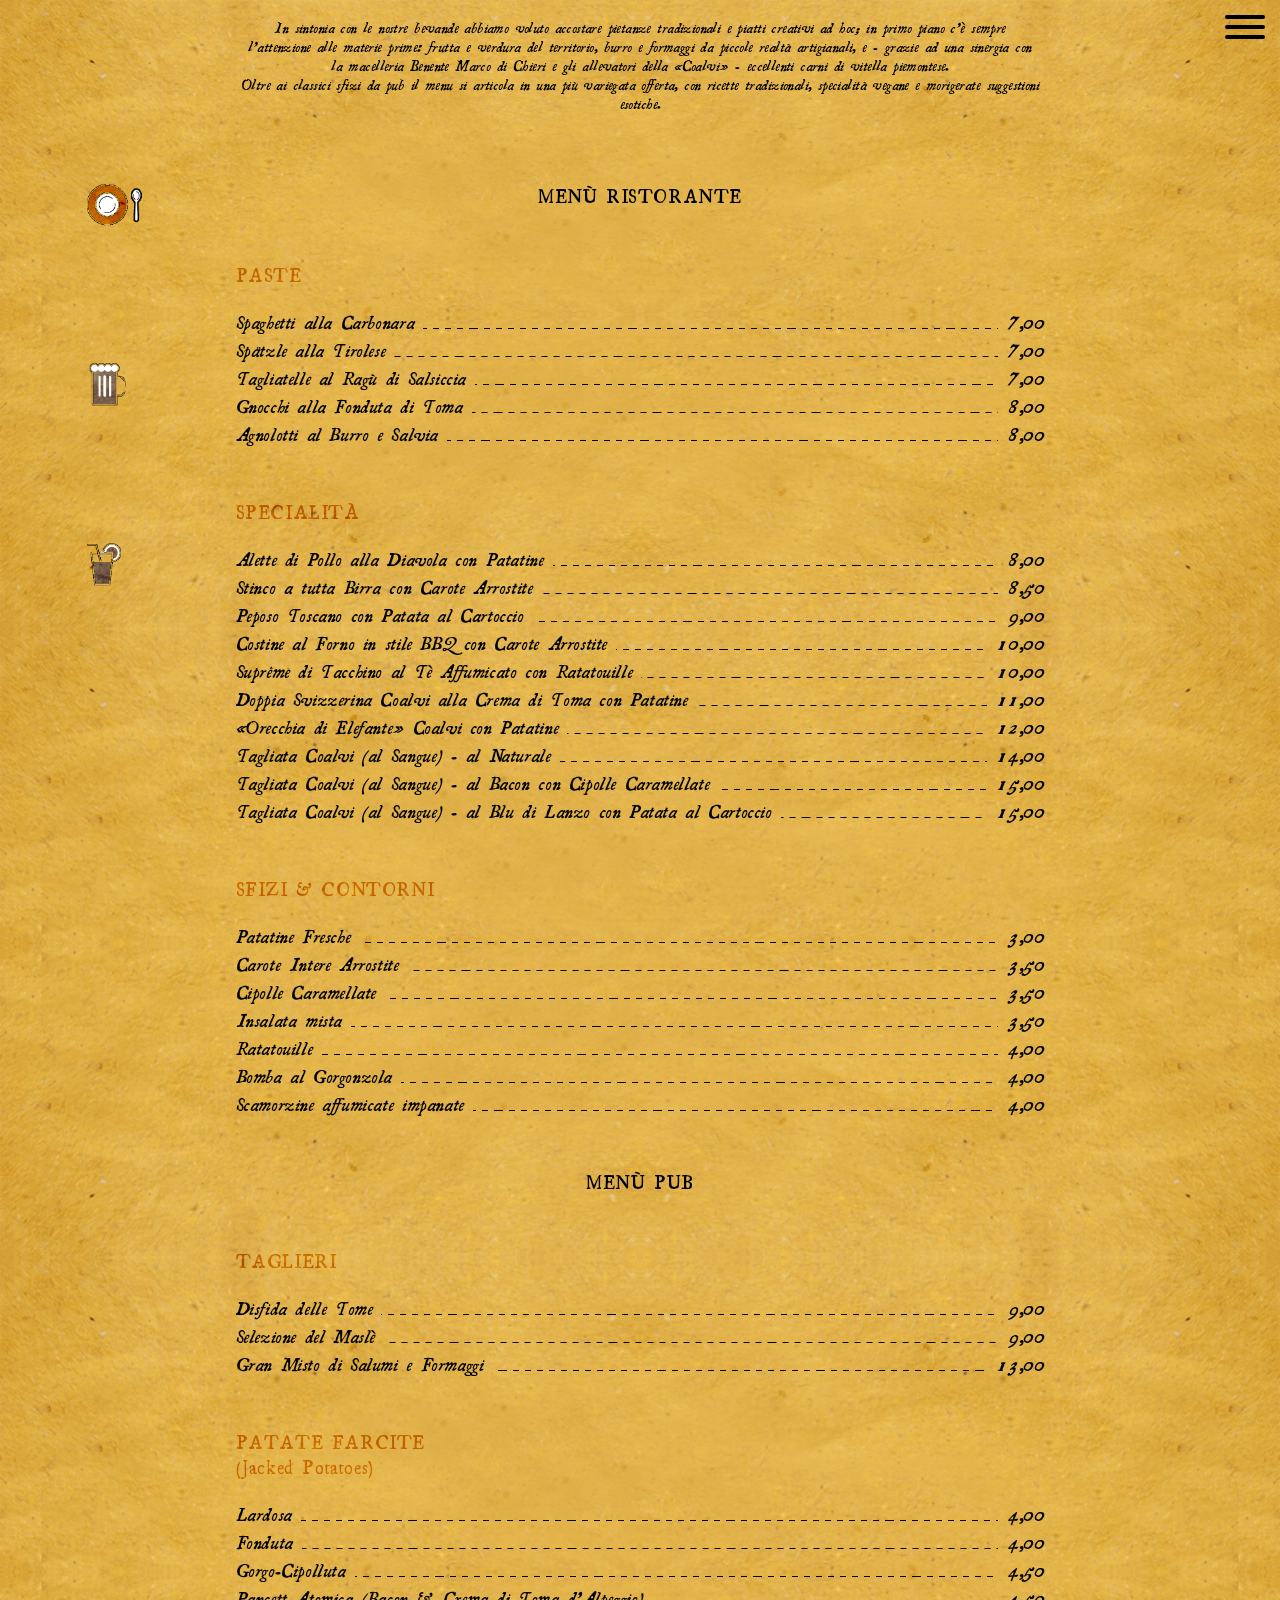
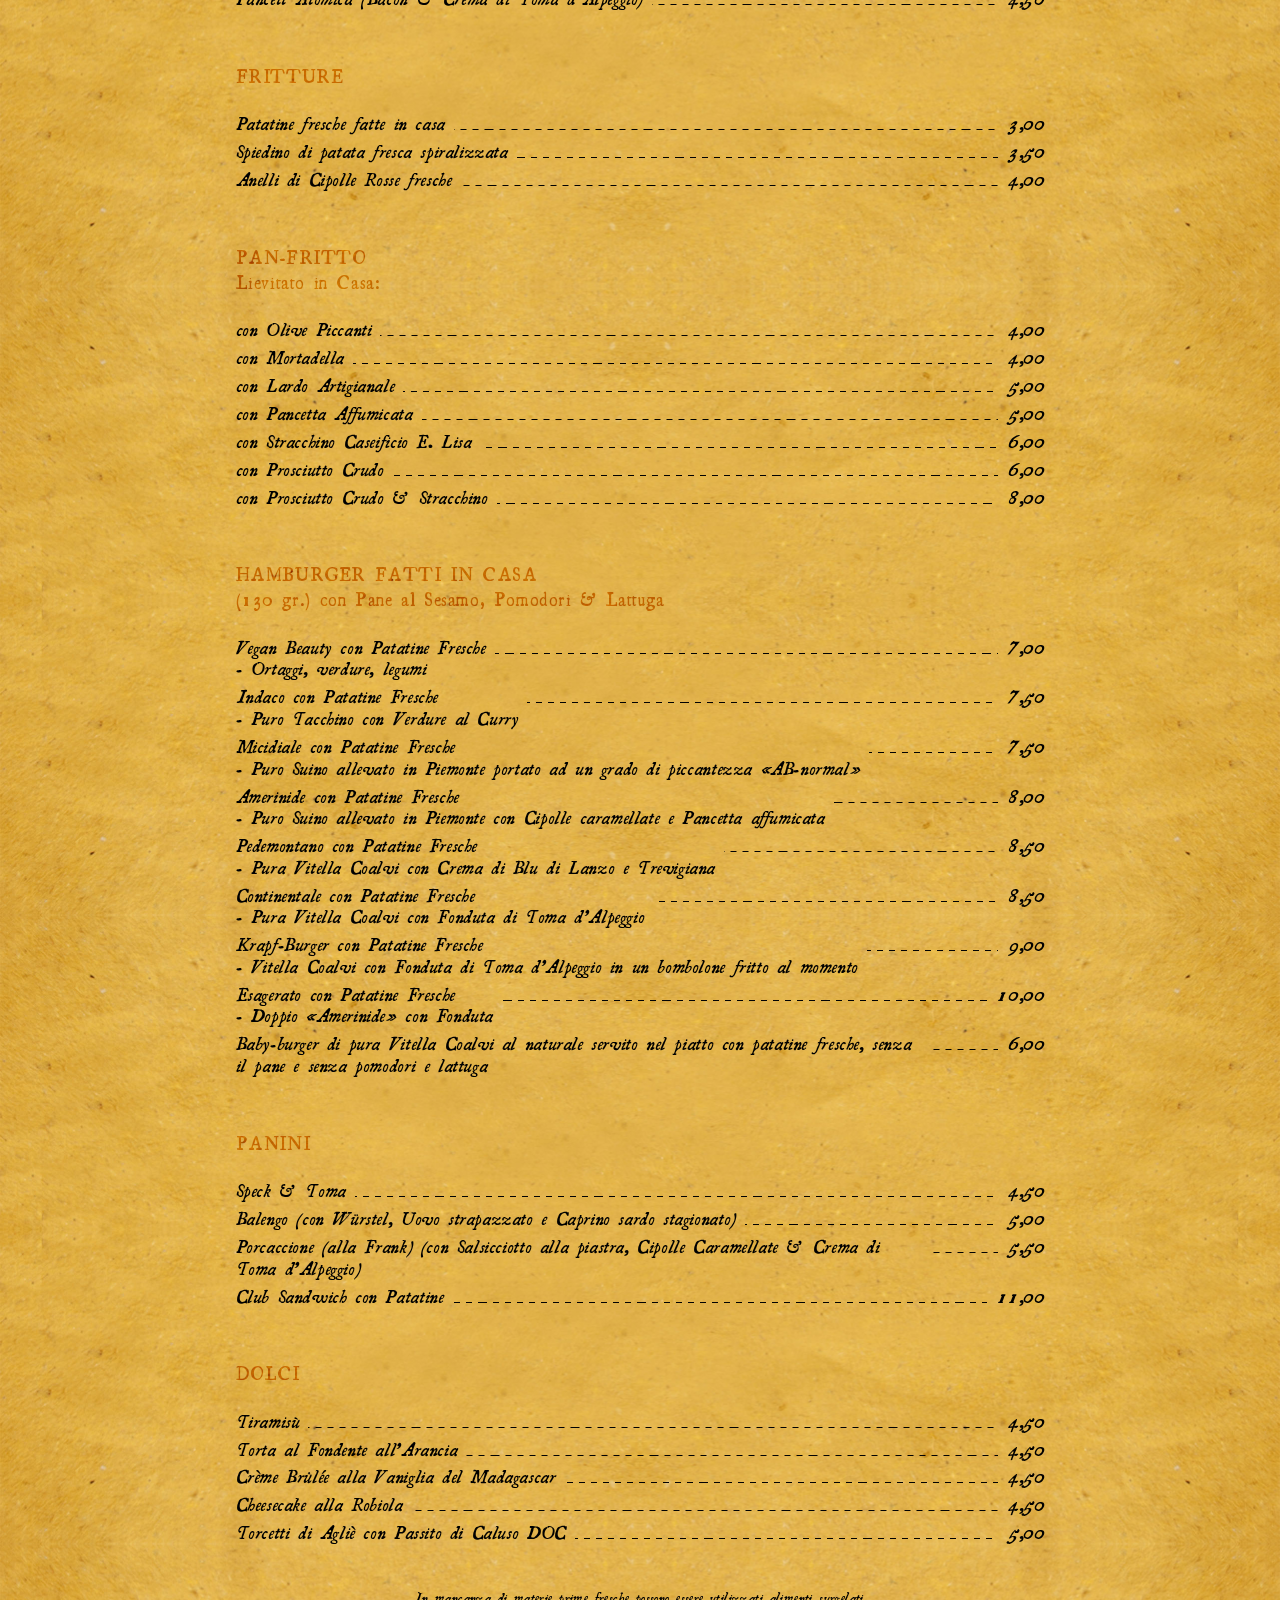
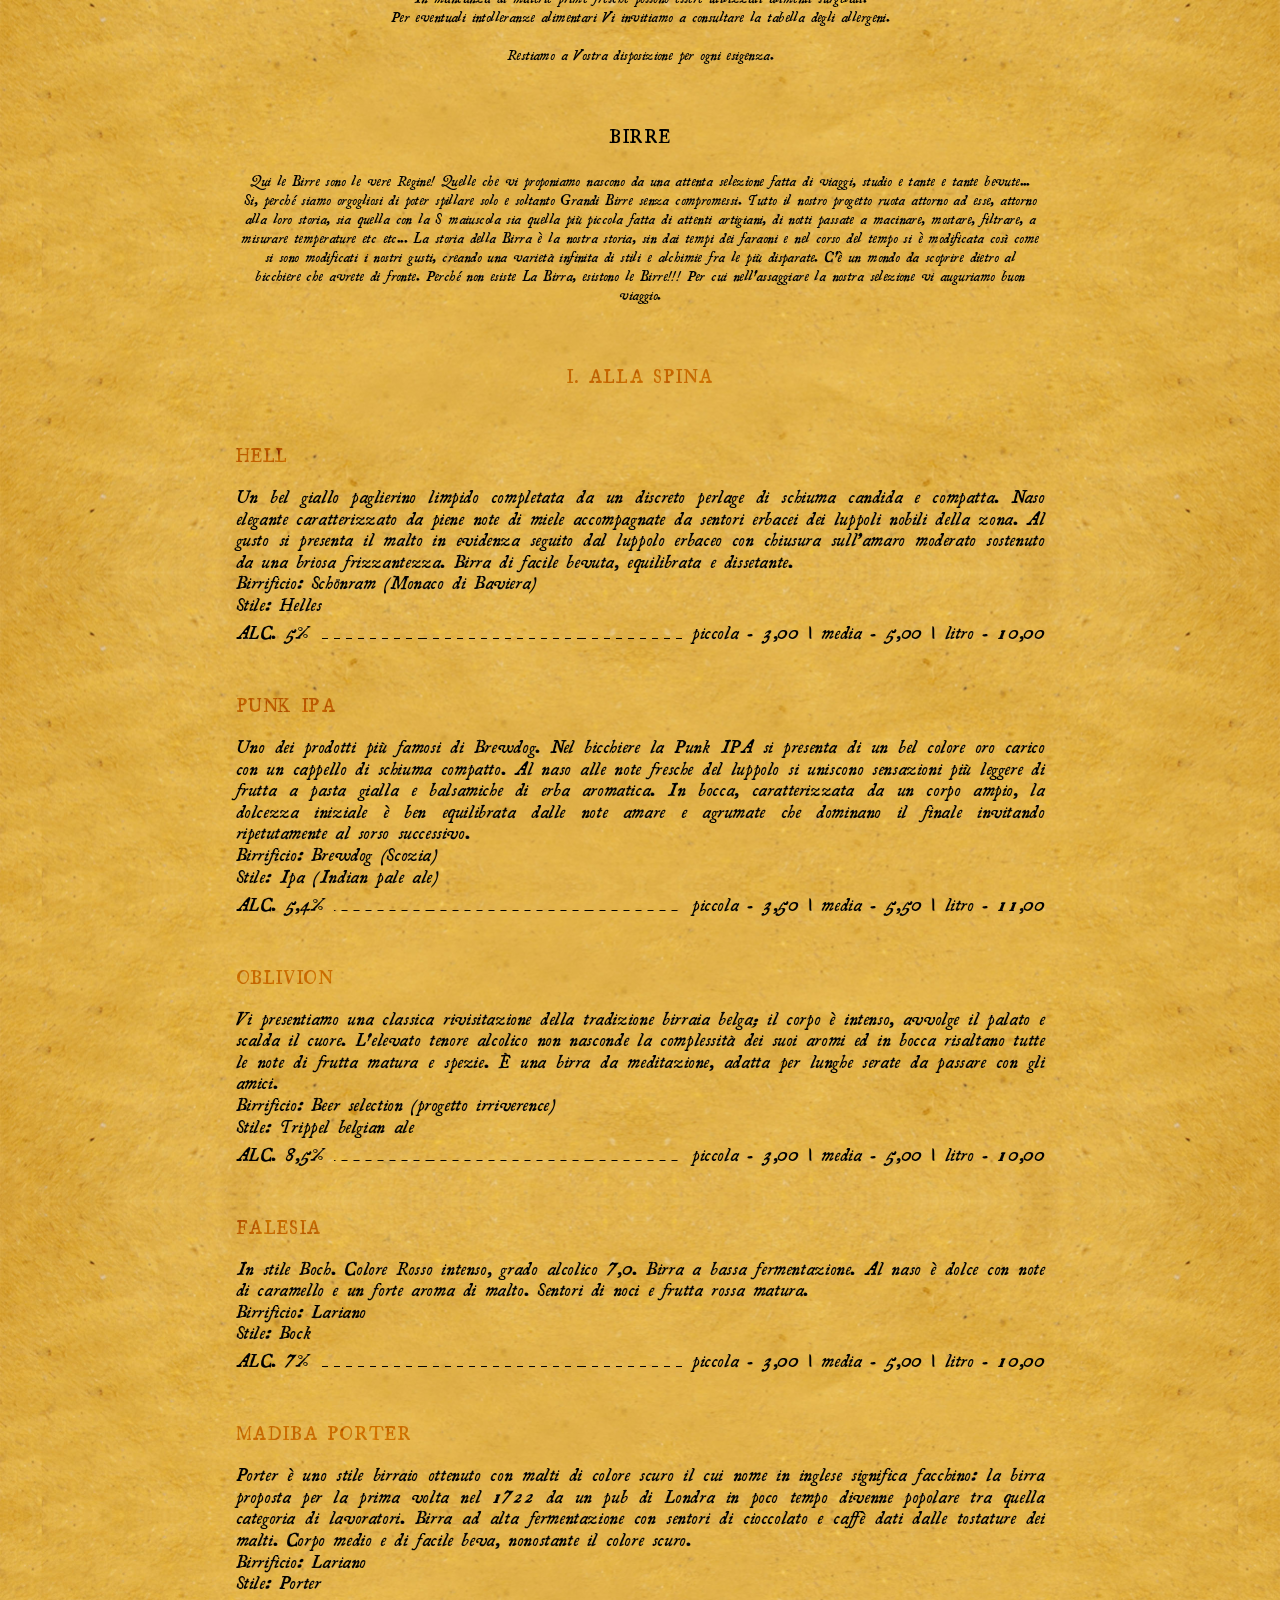
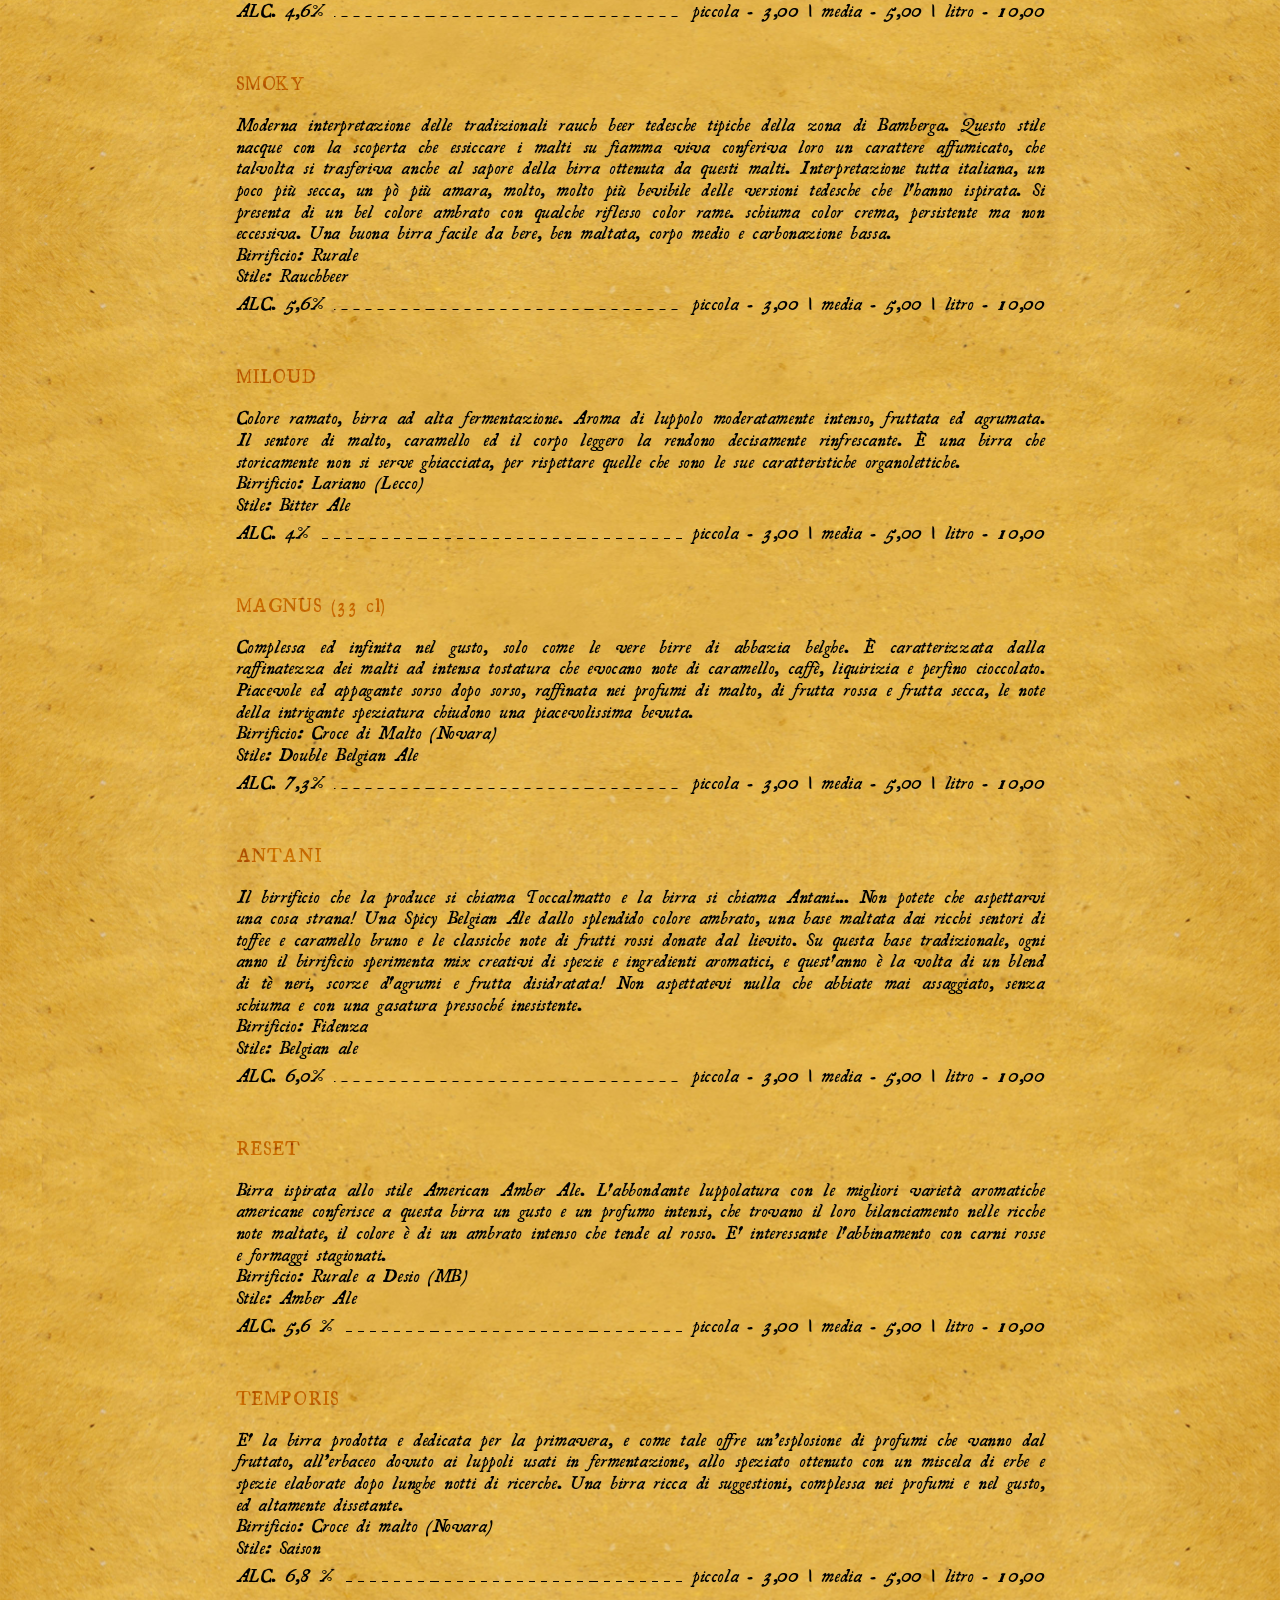
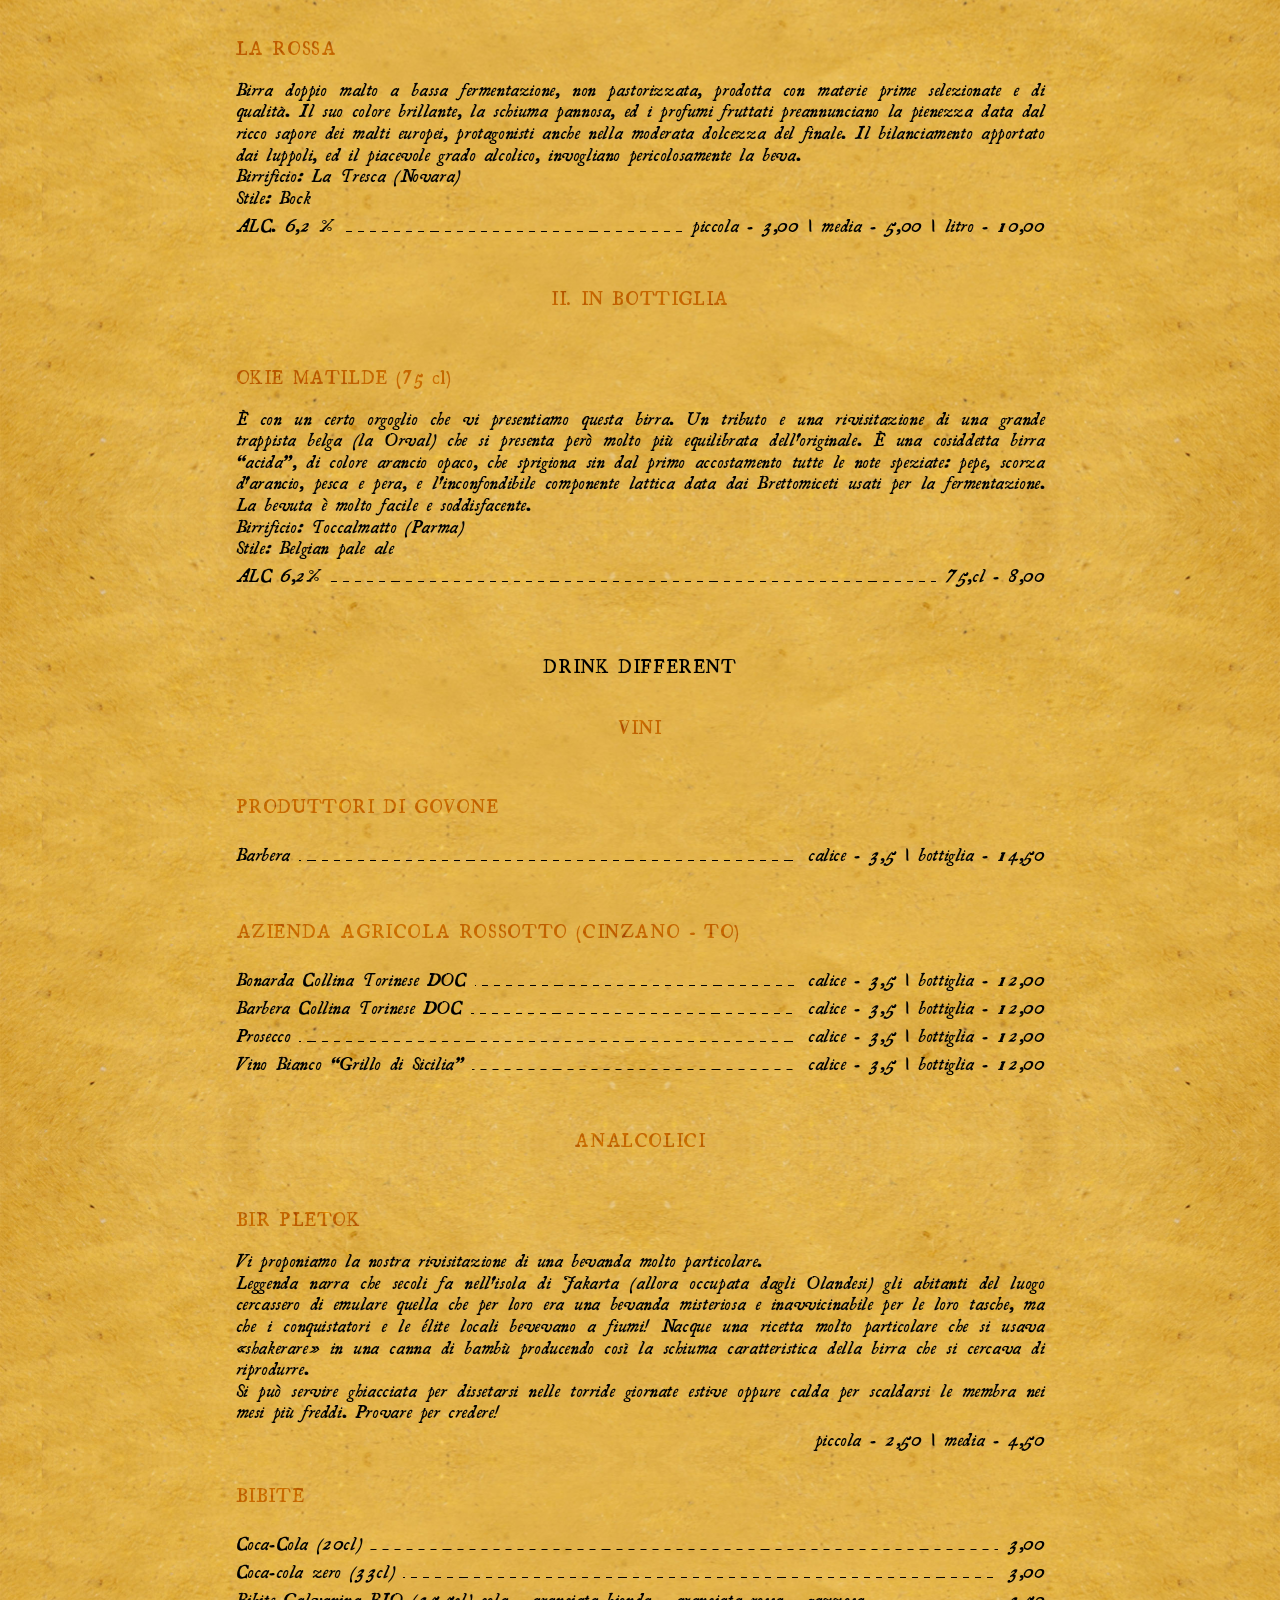
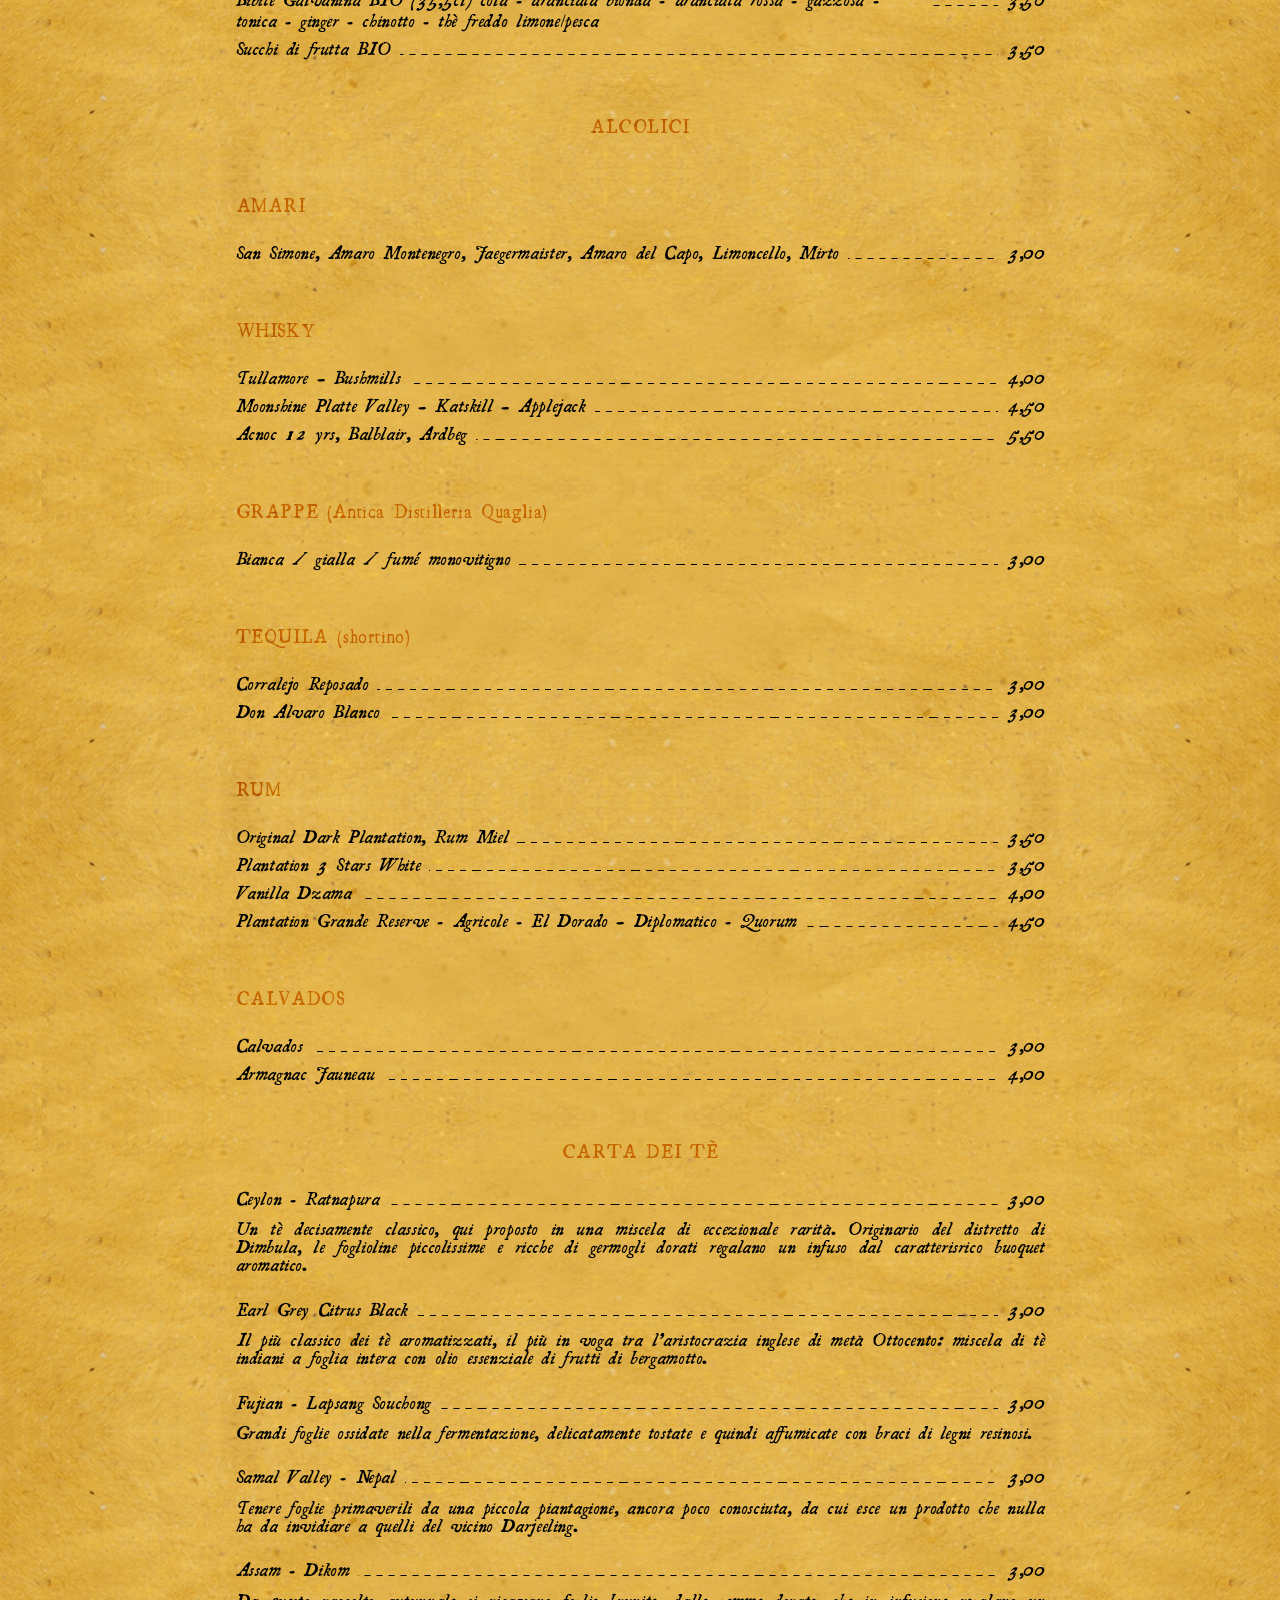
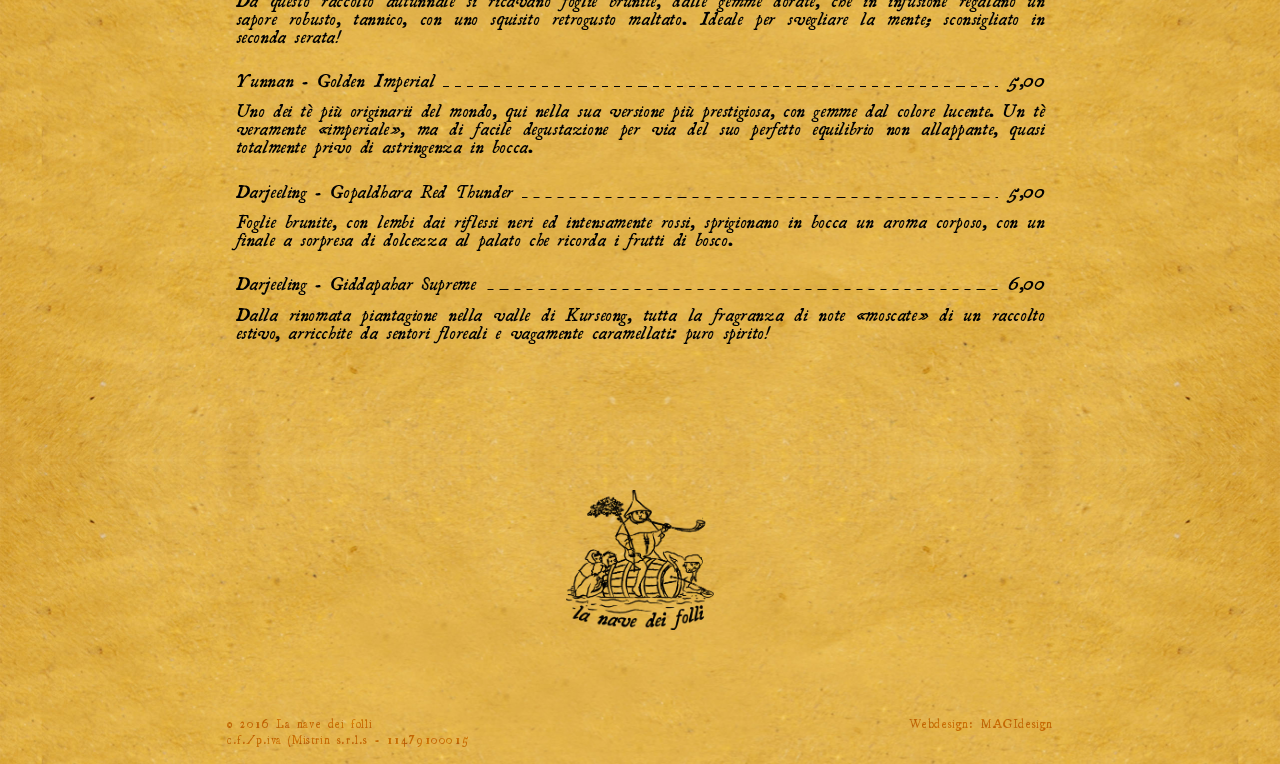
<file: final/menu.html>
<!DOCTYPE HTML>
<html>
	<head>
		<title>La Nave dei Folli - MENÙ</title>
		<meta charset="utf-8" />
		<meta name="viewport" content="width=device-width, initial-scale=1" />
		<link rel="stylesheet" href="assets/css/style.css" />
		<link rel="stylesheet" href="assets/css/menu.css" />
		<link rel="stylesheet" href="assets/css/ham.css" />
	</head>
	<body>
	  <div id="wrap"><div><div><div class="hambtn clickable hamburger hamburger--collapse" id="hambtn"><div class="hamburger-box"><div class="hamburger-inner"></div></div></div><div class="sidenav disabled" id="sidenav"><div><a data-scroll="data-scroll" href="index.html">HOME</a></div><div><a data-scroll="data-scroll" href="index.html#chi-siamo">CHI SIAMO</a></div><div><a data-scroll="data-scroll" href="index.html#events">EVENTI</a></div><div><a data-scroll="data-scroll" href="index.html#gallery">GALLERIA</a></div><div><a data-scroll="data-scroll" href="index.html#contacts">CONTATTI</a></div></div></div></div><div class="menu-nav vhcenter-menu" id="menu-nav"><div class="menu-nav-item"><a data-scroll="data-scroll" href="#food"><img class="icon" id="food-link" src="assets/img/plate.png" /></a></div><div class="menu-nav-item"><a data-scroll="data-scroll" href="#beer"><img class="icon" id="beer-link" src="assets/img/beer.png" /></a></div><div class="menu-nav-item"><a data-scroll="data-scroll" href="#drinks"><img class="icon" id="drinks-link" src="assets/img/drinks.png" /></a></div></div><div class="content"><div class="menu-desc-top centered"><p class="menu-desc-text">In sintonia con le nostre bevande abbiamo voluto accostare pietanze tradizionali e piatti creativi ad hoc; in primo piano c’è sempre l’attenzione alle materie prime: frutta e verdura del territorio, burro e formaggi da piccole realtà artigianali, e - grazie ad una sinergia con la macelleria Benente Marco di Chieri e gli allevatori della «Coalvi» - eccellenti carni di vitella piemontese.<br />Oltre ai classici sfizi da pub il menu si articola in una più variegata offerta, con ricette tradizionali, specialità vegane e morigerate suggestioni esotiche.</p></div><div class="menu-c centered"><div class="spacer" id="food"></div><div class="menu-section"><p class="menu-title3"><br />MENÙ RISTORANTE</p><p class="menu-section-title">PASTE</p><div class="menu-item-c"><p class="menu-item-left text-left menu-item-text">Spaghetti alla Carbonara</p><p class="menu-item-right menu-item-text">7,00</p><p class="menu-item-middle"></p><div style="display: hidden; clear: both;"></div></div><div class="menu-item-c"><p class="menu-item-left text-left menu-item-text">Spätzle alla Tirolese</p><p class="menu-item-right menu-item-text">7,00</p><p class="menu-item-middle"></p><div style="display: hidden; clear: both;"></div></div><div class="menu-item-c"><p class="menu-item-left text-left menu-item-text">Tagliatelle al Ragù di Salsiccia</p><p class="menu-item-right menu-item-text">7,00</p><p class="menu-item-middle"></p><div style="display: hidden; clear: both;"></div></div><div class="menu-item-c"><p class="menu-item-left text-left menu-item-text">Gnocchi alla Fonduta di Toma</p><p class="menu-item-right menu-item-text">8,00</p><p class="menu-item-middle"></p><div style="display: hidden; clear: both;"></div></div><div class="menu-item-c"><p class="menu-item-left text-left menu-item-text">Agnolotti al Burro e Salvia</p><p class="menu-item-right menu-item-text">8,00</p><p class="menu-item-middle"></p><div style="display: hidden; clear: both;"></div></div><p class="menu-section-title">SPECIALITÀ</p><div class="menu-item-c"><p class="menu-item-left text-left menu-item-text">Alette di Pollo alla Diavola con Patatine</p><p class="menu-item-right menu-item-text">8,00</p><p class="menu-item-middle"></p><div style="display: hidden; clear: both;"></div></div><div class="menu-item-c"><p class="menu-item-left text-left menu-item-text">Stinco a tutta Birra con Carote Arrostite</p><p class="menu-item-right menu-item-text">8,50</p><p class="menu-item-middle"></p><div style="display: hidden; clear: both;"></div></div><div class="menu-item-c"><p class="menu-item-left text-left menu-item-text">Peposo Toscano con Patata al Cartoccio</p><p class="menu-item-right menu-item-text">9,00</p><p class="menu-item-middle"></p><div style="display: hidden; clear: both;"></div></div><div class="menu-item-c"><p class="menu-item-left text-left menu-item-text">Costine al Forno in stile BBQ con Carote Arrostite</p><p class="menu-item-right menu-item-text">10,00</p><p class="menu-item-middle"></p><div style="display: hidden; clear: both;"></div></div><div class="menu-item-c"><p class="menu-item-left text-left menu-item-text">Suprême di Tacchino al Tè Affumicato con Ratatouille</p><p class="menu-item-right menu-item-text">10,00</p><p class="menu-item-middle"></p><div style="display: hidden; clear: both;"></div></div><div class="menu-item-c"><p class="menu-item-left text-left menu-item-text">Doppia Svizzerina Coalvi alla Crema di Toma con Patatine</p><p class="menu-item-right menu-item-text">11,00</p><p class="menu-item-middle"></p><div style="display: hidden; clear: both;"></div></div><div class="menu-item-c"><p class="menu-item-left text-left menu-item-text">«Orecchia di Elefante» Coalvi con Patatine</p><p class="menu-item-right menu-item-text">12,00</p><p class="menu-item-middle"></p><div style="display: hidden; clear: both;"></div></div><div class="menu-item-c"><p class="menu-item-left text-left menu-item-text">Tagliata Coalvi (al Sangue) - al Naturale</p><p class="menu-item-right menu-item-text">14,00</p><p class="menu-item-middle"></p><div style="display: hidden; clear: both;"></div></div><div class="menu-item-c"><p class="menu-item-left text-left menu-item-text">Tagliata Coalvi (al Sangue) - al Bacon con Cipolle Caramellate</p><p class="menu-item-right menu-item-text">15,00</p><p class="menu-item-middle"></p><div style="display: hidden; clear: both;"></div></div><div class="menu-item-c"><p class="menu-item-left text-left menu-item-text">Tagliata Coalvi (al Sangue) - al Blu di Lanzo con Patata al Cartoccio</p><p class="menu-item-right menu-item-text">15,00</p><p class="menu-item-middle"></p><div style="display: hidden; clear: both;"></div></div><p class="menu-section-title">SFIZI &amp; CONTORNI</p><div class="menu-item-c"><p class="menu-item-left text-left menu-item-text">Patatine Fresche</p><p class="menu-item-right menu-item-text">3,00</p><p class="menu-item-middle"></p><div style="display: hidden; clear: both;"></div></div><div class="menu-item-c"><p class="menu-item-left text-left menu-item-text">Carote Intere Arrostite</p><p class="menu-item-right menu-item-text">3,50</p><p class="menu-item-middle"></p><div style="display: hidden; clear: both;"></div></div><div class="menu-item-c"><p class="menu-item-left text-left menu-item-text">Cipolle Caramellate</p><p class="menu-item-right menu-item-text">3,50</p><p class="menu-item-middle"></p><div style="display: hidden; clear: both;"></div></div><div class="menu-item-c"><p class="menu-item-left text-left menu-item-text">Insalata mista</p><p class="menu-item-right menu-item-text">3,50</p><p class="menu-item-middle"></p><div style="display: hidden; clear: both;"></div></div><div class="menu-item-c"><p class="menu-item-left text-left menu-item-text">Ratatouille</p><p class="menu-item-right menu-item-text">4,00</p><p class="menu-item-middle"></p><div style="display: hidden; clear: both;"></div></div><div class="menu-item-c"><p class="menu-item-left text-left menu-item-text">Bomba al Gorgonzola</p><p class="menu-item-right menu-item-text">4,00</p><p class="menu-item-middle"></p><div style="display: hidden; clear: both;"></div></div><div class="menu-item-c"><p class="menu-item-left text-left menu-item-text">Scamorzine affumicate impanate</p><p class="menu-item-right menu-item-text">4,00</p><p class="menu-item-middle"></p><div style="display: hidden; clear: both;"></div></div><p class="menu-title">MENÙ PUB</p><p class="menu-section-title">TAGLIERI</p><div class="menu-item-c"><p class="menu-item-left text-left menu-item-text">Disfida delle Tome</p><p class="menu-item-right menu-item-text">9,00</p><p class="menu-item-middle"></p><div style="display: hidden; clear: both;"></div></div><div class="menu-item-c"><p class="menu-item-left text-left menu-item-text">Selezione del Maslè</p><p class="menu-item-right menu-item-text">9,00</p><p class="menu-item-middle"></p><div style="display: hidden; clear: both;"></div></div><div class="menu-item-c"><p class="menu-item-left text-left menu-item-text">Gran Misto di Salumi e Formaggi</p><p class="menu-item-right menu-item-text">13,00</p><p class="menu-item-middle"></p><div style="display: hidden; clear: both;"></div></div><p class="menu-section-title">PATATE FARCITE<br />(Jacked Potatoes)</p><div class="menu-item-c"><p class="menu-item-left text-left menu-item-text">Lardosa</p><p class="menu-item-right menu-item-text">4,00</p><p class="menu-item-middle"></p><div style="display: hidden; clear: both;"></div></div><div class="menu-item-c"><p class="menu-item-left text-left menu-item-text">Fonduta</p><p class="menu-item-right menu-item-text">4,00</p><p class="menu-item-middle"></p><div style="display: hidden; clear: both;"></div></div><div class="menu-item-c"><p class="menu-item-left text-left menu-item-text">Gorgo-Cipolluta</p><p class="menu-item-right menu-item-text">4,50</p><p class="menu-item-middle"></p><div style="display: hidden; clear: both;"></div></div><div class="menu-item-c"><p class="menu-item-left text-left menu-item-text">Pancett Atomica (Bacon &amp; Crema di Toma d’Alpeggio)</p><p class="menu-item-right menu-item-text">4,50</p><p class="menu-item-middle"></p><div style="display: hidden; clear: both;"></div></div><p class="menu-section-title">FRITTURE</p><div class="menu-item-c"><p class="menu-item-left text-left menu-item-text">Patatine fresche fatte in casa</p><p class="menu-item-right menu-item-text">3,00</p><p class="menu-item-middle"></p><div style="display: hidden; clear: both;"></div></div><div class="menu-item-c"><p class="menu-item-left text-left menu-item-text">Spiedino di patata fresca spiralizzata</p><p class="menu-item-right menu-item-text">3,50</p><p class="menu-item-middle"></p><div style="display: hidden; clear: both;"></div></div><div class="menu-item-c"><p class="menu-item-left text-left menu-item-text">Anelli di Cipolle Rosse fresche</p><p class="menu-item-right menu-item-text">4,00</p><p class="menu-item-middle"></p><div style="display: hidden; clear: both;"></div></div><p class="menu-section-title">PAN-FRITTO<br />Lievitato in Casa:</p><div class="menu-item-c"><p class="menu-item-left text-left menu-item-text">con Olive Piccanti</p><p class="menu-item-right menu-item-text">4,00</p><p class="menu-item-middle"></p><div style="display: hidden; clear: both;"></div></div><div class="menu-item-c"><p class="menu-item-left text-left menu-item-text">con Mortadella</p><p class="menu-item-right menu-item-text">4,00</p><p class="menu-item-middle"></p><div style="display: hidden; clear: both;"></div></div><div class="menu-item-c"><p class="menu-item-left text-left menu-item-text">con Lardo Artigianale</p><p class="menu-item-right menu-item-text">5,00</p><p class="menu-item-middle"></p><div style="display: hidden; clear: both;"></div></div><div class="menu-item-c"><p class="menu-item-left text-left menu-item-text">con Pancetta Affumicata</p><p class="menu-item-right menu-item-text">5,00</p><p class="menu-item-middle"></p><div style="display: hidden; clear: both;"></div></div><div class="menu-item-c"><p class="menu-item-left text-left menu-item-text">con Stracchino Caseificio E. Lisa</p><p class="menu-item-right menu-item-text">6,00</p><p class="menu-item-middle"></p><div style="display: hidden; clear: both;"></div></div><div class="menu-item-c"><p class="menu-item-left text-left menu-item-text">con Prosciutto Crudo</p><p class="menu-item-right menu-item-text">6,00</p><p class="menu-item-middle"></p><div style="display: hidden; clear: both;"></div></div><div class="menu-item-c"><p class="menu-item-left text-left menu-item-text">con Prosciutto Crudo &amp; Stracchino</p><p class="menu-item-right menu-item-text">8,00</p><p class="menu-item-middle"></p><div style="display: hidden; clear: both;"></div></div><p class="menu-section-title">HAMBURGER FATTI IN CASA<br />(130 gr.) con Pane al Sesamo, Pomodori &amp; Lattuga</p><div class="menu-item-c"><p class="menu-item-left text-left menu-item-text">Vegan Beauty con Patatine Fresche<br /> - Ortaggi, verdure, legumi</p><p class="menu-item-right menu-item-text">7,00</p><p class="menu-item-middle"></p><div style="display: hidden; clear: both;"></div></div><div class="menu-item-c"><p class="menu-item-left text-left menu-item-text">Indaco con Patatine Fresche<br /> - Puro Tacchino con Verdure al Curry</p><p class="menu-item-right menu-item-text">7,50</p><p class="menu-item-middle"></p><div style="display: hidden; clear: both;"></div></div><div class="menu-item-c"><p class="menu-item-left text-left menu-item-text">Micidiale con Patatine Fresche<br /> - Puro Suino allevato in Piemonte portato ad un grado di piccantezza «AB-normal»</p><p class="menu-item-right menu-item-text">7,50</p><p class="menu-item-middle"></p><div style="display: hidden; clear: both;"></div></div><div class="menu-item-c"><p class="menu-item-left text-left menu-item-text">Amerinide con Patatine Fresche<br /> - Puro Suino allevato in Piemonte con Cipolle caramellate e Pancetta affumicata</p><p class="menu-item-right menu-item-text">8,00</p><p class="menu-item-middle"></p><div style="display: hidden; clear: both;"></div></div><div class="menu-item-c"><p class="menu-item-left text-left menu-item-text">Pedemontano con Patatine Fresche<br /> - Pura Vitella Coalvi con Crema di Blu di Lanzo e Trevigiana</p><p class="menu-item-right menu-item-text">8,50</p><p class="menu-item-middle"></p><div style="display: hidden; clear: both;"></div></div><div class="menu-item-c"><p class="menu-item-left text-left menu-item-text">Continentale  con Patatine Fresche<br /> - Pura Vitella Coalvi con Fonduta di Toma d’Alpeggio</p><p class="menu-item-right menu-item-text">8,50</p><p class="menu-item-middle"></p><div style="display: hidden; clear: both;"></div></div><div class="menu-item-c"><p class="menu-item-left text-left menu-item-text">Krapf-Burger con Patatine Fresche<br /> - Vitella Coalvi con Fonduta di Toma d’Alpeggio in un bombolone fritto al momento</p><p class="menu-item-right menu-item-text">9,00</p><p class="menu-item-middle"></p><div style="display: hidden; clear: both;"></div></div><div class="menu-item-c"><p class="menu-item-left text-left menu-item-text">Esagerato con Patatine Fresche<br /> - Doppio «Amerinide» con Fonduta</p><p class="menu-item-right menu-item-text">10,00</p><p class="menu-item-middle"></p><div style="display: hidden; clear: both;"></div></div><div class="menu-item-c"><p class="menu-item-left text-left menu-item-text">Baby-burger di pura Vitella Coalvi al naturale servito nel piatto con patatine fresche, senza il pane e senza pomodori e lattuga</p><p class="menu-item-right menu-item-text">6,00</p><p class="menu-item-middle"></p><div style="display: hidden; clear: both;"></div></div><p class="menu-section-title">PANINI</p><div class="menu-item-c"><p class="menu-item-left text-left menu-item-text">Speck &amp; Toma</p><p class="menu-item-right menu-item-text">4,50</p><p class="menu-item-middle"></p><div style="display: hidden; clear: both;"></div></div><div class="menu-item-c"><p class="menu-item-left text-left menu-item-text">Balengo (con Würstel, Uovo strapazzato e Caprino sardo stagionato)</p><p class="menu-item-right menu-item-text">5,00</p><p class="menu-item-middle"></p><div style="display: hidden; clear: both;"></div></div><div class="menu-item-c"><p class="menu-item-left text-left menu-item-text">Porcaccione (alla Frank) (con Salsicciotto alla piastra, Cipolle Caramellate &amp; Crema di Toma d’Alpeggio)</p><p class="menu-item-right menu-item-text">5,50</p><p class="menu-item-middle"></p><div style="display: hidden; clear: both;"></div></div><div class="menu-item-c"><p class="menu-item-left text-left menu-item-text">Club Sandwich con Patatine</p><p class="menu-item-right menu-item-text">11,00</p><p class="menu-item-middle"></p><div style="display: hidden; clear: both;"></div></div><p class="menu-section-title">DOLCI</p><div class="menu-item-c"><p class="menu-item-left text-left menu-item-text">Tiramisù</p><p class="menu-item-right menu-item-text">4,50</p><p class="menu-item-middle"></p><div style="display: hidden; clear: both;"></div></div><div class="menu-item-c"><p class="menu-item-left text-left menu-item-text">Torta al Fondente all’Arancia</p><p class="menu-item-right menu-item-text">4,50</p><p class="menu-item-middle"></p><div style="display: hidden; clear: both;"></div></div><div class="menu-item-c"><p class="menu-item-left text-left menu-item-text">Crème Brûlée alla Vaniglia del Madagascar</p><p class="menu-item-right menu-item-text">4,50</p><p class="menu-item-middle"></p><div style="display: hidden; clear: both;"></div></div><div class="menu-item-c"><p class="menu-item-left text-left menu-item-text">Cheesecake alla Robiola</p><p class="menu-item-right menu-item-text">4,50</p><p class="menu-item-middle"></p><div style="display: hidden; clear: both;"></div></div><div class="menu-item-c"><p class="menu-item-left text-left menu-item-text">Torcetti di Agliè con Passito di Caluso DOC</p><p class="menu-item-right menu-item-text">5,00</p><p class="menu-item-middle"></p><div style="display: hidden; clear: both;"></div></div><div class="menu-desc-bottom"><p class="menu-desc-text">In mancanza di materie prime fresche possono essere utilizzati alimenti surgelati.<br />Per eventuali intolleranze alimentari Vi invitiamo a consultare la tabella degli allergeni.<br /><br />Restiamo a Vostra disposizione per ogni esigenza.</p></div></div><div class="spacer" id="beer"></div><div class="menu-section"><p class="menu-title">BIRRE</p><div class="menu-desc-top"><p class="menu-desc-text">Qui le Birre sono le vere Regine! Quelle che vi proponiamo nascono da una attenta selezione fatta di viaggi, studio e tante e tante bevute... Si, perché siamo orgogliosi di poter spillare solo e soltanto Grandi Birre senza compromessi. Tutto il nostro progetto ruota attorno ad esse, attorno alla loro storia, sia quella con la S maiuscola sia quella più piccola fatta di attenti artigiani, di notti passate a macinare, mostare, filtrare, a misurare temperature etc etc... La storia della Birra è la nostra storia, sin dai tempi dei faraoni e nel corso del tempo si è modificata così come si sono modificati i nostri gusti, creando una varietà infinita di stili e alchimie fra le più disparate. C'è un mondo da scoprire dietro al bicchiere che avrete di fronte. Perché non esiste La Birra, esistono le Birre!!! Per cui nell'assaggiare la nostra selezione vi auguriamo buon viaggio.</p></div><p class="menu-title overlay">I. ALLA SPINA</p><p class="menu-section-title">HELL</p><p class="menu-item-text text-justify">Un bel giallo paglierino limpido completata da un discreto perlage di schiuma candida e compatta. Naso elegante caratterizzato da piene note di miele accompagnate da sentori erbacei dei luppoli nobili della zona. Al gusto si presenta il malto in evidenza seguito dal luppolo erbaceo con chiusura sull’amaro moderato sostenuto da una briosa frizzantezza. Birra di facile bevuta, equilibrata e dissetante.<br />Birrificio: Schönram (Monaco di Baviera)<br />Stile: Helles</p><div class="menu-item-c"><p class="menu-item-left menu-item-text">ALC. 5%</p><p class="menu-item-right menu-item-text desktop">piccola - 3,00 |   media - 5,00 |   litro - 10,00</p><p class="menu-item-right menu-item-text mobile">piccola - 3,00<br />media - 5,00<br />litro - 10,00</p><p class="menu-item-middle"></p></div><p class="menu-section-title">PUNK IPA</p><p class="menu-item-text text-justify">Uno dei prodotti più famosi di Brewdog. Nel bicchiere la Punk IPA si presenta di un bel colore oro carico con un cappello di schiuma compatto. Al naso alle note fresche del luppolo si uniscono sensazioni più leggere di frutta a pasta gialla e balsamiche di erba aromatica. In bocca, caratterizzata da un corpo ampio, la dolcezza iniziale è ben equilibrata dalle note amare e agrumate che dominano il finale invitando ripetutamente al sorso successivo.<br />Birrificio: Brewdog (Scozia)<br />Stile: Ipa (Indian pale ale)</p><div class="menu-item-c"><p class="menu-item-left menu-item-text">ALC. 5,4%</p><p class="menu-item-right menu-item-text desktop">piccola - 3,50 |   media - 5,50 |   litro - 11,00</p><p class="menu-item-right menu-item-text mobile">piccola - 3,50<br />media - 5,50<br />litro - 11,00</p><p class="menu-item-middle"></p></div><p class="menu-section-title">OBLIVION</p><p class="menu-item-text text-justify">Vi presentiamo una classica rivisitazione della tradizione birraia belga; il corpo è intenso, avvolge il palato e scalda il cuore. L'elevato tenore alcolico non nasconde la complessità dei suoi aromi ed in bocca risaltano tutte le note di frutta matura e spezie. È una birra da meditazione, adatta per lunghe serate da passare con gli amici.<br />Birrificio: Beer selection (progetto irriverence)<br />Stile: Trippel belgian ale</p><div class="menu-item-c"><p class="menu-item-left menu-item-text">ALC. 8,5%</p><p class="menu-item-right menu-item-text desktop">piccola - 3,00 |   media - 5,00 |   litro - 10,00</p><p class="menu-item-right menu-item-text mobile">piccola - 3,00<br />media - 5,00<br />litro - 10,00</p><p class="menu-item-middle"></p></div><p class="menu-section-title">FALESIA</p><p class="menu-item-text text-justify">In stile Boch. Colore Rosso intenso, grado alcolico 7,0. Birra a bassa fermentazione. Al naso è dolce con note di caramello e un forte aroma di malto. Sentori di noci e frutta rossa matura.<br />Birrificio: Lariano<br />Stile: Bock</p><div class="menu-item-c"><p class="menu-item-left menu-item-text">ALC. 7%</p><p class="menu-item-right menu-item-text desktop">piccola - 3,00 |   media - 5,00 |   litro - 10,00</p><p class="menu-item-right menu-item-text mobile">piccola - 3,00<br />media - 5,00<br />litro - 10,00</p><p class="menu-item-middle"></p></div><p class="menu-section-title">MADIBA PORTER</p><p class="menu-item-text text-justify">Porter è uno stile birraio  ottenuto con malti di colore scuro il cui nome  in inglese significa facchino: la birra proposta per la prima volta nel 1722 da un pub di Londra in poco tempo divenne popolare tra quella categoria di lavoratori. Birra ad alta fermentazione con sentori di cioccolato e caffè dati dalle tostature dei malti. Corpo medio e di facile beva, nonostante il colore scuro.<br />Birrificio: Lariano<br />Stile: Porter</p><div class="menu-item-c"><p class="menu-item-left menu-item-text">ALC. 4,6%</p><p class="menu-item-right menu-item-text desktop">piccola - 3,00 |   media - 5,00 |   litro - 10,00</p><p class="menu-item-right menu-item-text mobile">piccola - 3,00<br />media - 5,00<br />litro - 10,00</p><p class="menu-item-middle"></p></div><p class="menu-section-title">SMOKY</p><p class="menu-item-text text-justify">Moderna interpretazione delle tradizionali rauch beer tedesche tipiche della zona di Bamberga. Questo stile nacque con la scoperta che essiccare i malti su fiamma viva conferiva loro un carattere affumicato, che talvolta si trasferiva anche al sapore della birra ottenuta da questi malti. Interpretazione tutta italiana, un poco più secca, un pò più amara, molto, molto più bevibile delle versioni tedesche che l'hanno ispirata. Si presenta di un bel colore ambrato con qualche riflesso color rame. schiuma color crema, persistente ma non eccessiva. Una buona birra facile da bere, ben maltata, corpo medio e carbonazione bassa.<br />Birrificio: Rurale<br />Stile: Rauchbeer</p><div class="menu-item-c"><p class="menu-item-left menu-item-text">ALC. 5,6%</p><p class="menu-item-right menu-item-text desktop">piccola - 3,00 |   media - 5,00 |   litro - 10,00</p><p class="menu-item-right menu-item-text mobile">piccola - 3,00<br />media - 5,00<br />litro - 10,00</p><p class="menu-item-middle"></p></div><p class="menu-section-title">MILOUD</p><p class="menu-item-text text-justify">Colore ramato, birra ad alta fermentazione. Aroma di luppolo moderatamente intenso, fruttata ed agrumata. Il sentore di malto, caramello ed il corpo leggero la rendono decisamente rinfrescante. È una birra che storicamente non si serve ghiacciata, per rispettare quelle che sono le sue caratteristiche organolettiche.<br />Birrificio: Lariano (Lecco)<br />Stile: Bitter Ale</p><div class="menu-item-c"><p class="menu-item-left menu-item-text">ALC. 4%</p><p class="menu-item-right menu-item-text desktop">piccola - 3,00 |   media - 5,00 |   litro - 10,00</p><p class="menu-item-right menu-item-text mobile">piccola - 3,00<br />media - 5,00<br />litro - 10,00</p><p class="menu-item-middle"></p></div><p class="menu-section-title">MAGNUS (33 cl)</p><p class="menu-item-text text-justify">Complessa ed infinita nel gusto, solo come le vere birre di abbazia belghe. È caratterizzata dalla raffinatezza dei malti ad intensa tostatura che evocano note di caramello, caffè, liquirizia e perfino cioccolato. Piacevole ed appagante sorso dopo sorso, raffinata nei profumi di malto, di frutta rossa e frutta secca, le note della intrigante speziatura chiudono una piacevolissima bevuta.<br />Birrificio: Croce di Malto (Novara)<br />Stile: Double Belgian Ale</p><div class="menu-item-c"><p class="menu-item-left menu-item-text">ALC. 7,3%</p><p class="menu-item-right menu-item-text desktop">piccola - 3,00 |   media - 5,00 |   litro - 10,00</p><p class="menu-item-right menu-item-text mobile">piccola - 3,00<br />media - 5,00<br />litro - 10,00</p><p class="menu-item-middle"></p></div><p class="menu-section-title">ANTANI</p><p class="menu-item-text text-justify">Il birrificio che la produce si chiama Toccalmatto e la birra si chiama Antani... Non potete che aspettarvi una cosa strana! Una Spicy Belgian Ale dallo splendido colore ambrato, una base maltata dai ricchi sentori di toffee e caramello bruno e le classiche note di frutti rossi donate dal lievito. Su questa base tradizionale, ogni anno il birrificio sperimenta mix creativi di spezie e ingredienti aromatici, e quest'anno è la volta di un blend di tè neri, scorze d'agrumi e frutta disidratata! Non aspettatevi nulla che abbiate mai assaggiato, senza schiuma e con una gasatura pressoché inesistente.<br />Birrificio: Fidenza<br />Stile: Belgian ale</p><div class="menu-item-c"><p class="menu-item-left menu-item-text">ALC. 6,0%</p><p class="menu-item-right menu-item-text desktop">piccola - 3,00 |   media - 5,00 |   litro - 10,00</p><p class="menu-item-right menu-item-text mobile">piccola - 3,00<br />media - 5,00<br />litro - 10,00</p><p class="menu-item-middle"></p></div><p class="menu-section-title">RESET</p><p class="menu-item-text text-justify">Birra ispirata allo stile American Amber Ale. L'abbondante luppolatura con le migliori varietà aromatiche americane conferisce a questa birra un gusto e un profumo intensi, che trovano il loro bilanciamento nelle ricche note maltate, il colore è di un ambrato intenso che tende al rosso. E' interessante l'abbinamento con carni rosse e formaggi stagionati.<br />Birrificio: Rurale a Desio (MB)<br />Stile: Amber Ale</p><div class="menu-item-c"><p class="menu-item-left menu-item-text">ALC. 5,6 %</p><p class="menu-item-right menu-item-text desktop">piccola - 3,00 |   media - 5,00 |   litro - 10,00</p><p class="menu-item-right menu-item-text mobile">piccola - 3,00<br />media - 5,00<br />litro - 10,00</p><p class="menu-item-middle"></p></div><p class="menu-section-title">TEMPORIS</p><p class="menu-item-text text-justify">E' la birra prodotta e dedicata per la primavera, e come tale offre un’esplosione di profumi che vanno dal fruttato, all’erbaceo dovuto ai luppoli usati in fermentazione, allo speziato ottenuto con un miscela di erbe e spezie elaborate dopo lunghe notti di ricerche. Una birra ricca di suggestioni, complessa nei profumi e nel gusto, ed altamente dissetante.<br />Birrificio: Croce di malto (Novara)<br />Stile: Saison</p><div class="menu-item-c"><p class="menu-item-left menu-item-text">ALC. 6,8 %</p><p class="menu-item-right menu-item-text desktop">piccola - 3,00 |   media - 5,00 |   litro - 10,00</p><p class="menu-item-right menu-item-text mobile">piccola - 3,00<br />media - 5,00<br />litro - 10,00</p><p class="menu-item-middle"></p></div><p class="menu-section-title">LA ROSSA</p><p class="menu-item-text text-justify">Birra doppio malto a bassa fermentazione, non pastorizzata, prodotta con materie prime selezionate e di qualità. Il suo colore brillante, la schiuma pannosa, ed i profumi fruttati preannunciano la pienezza data dal ricco sapore dei malti europei, protagonisti anche nella moderata dolcezza del finale. Il bilanciamento apportato dai luppoli, ed il piacevole grado alcolico, invogliano pericolosamente la beva.<br />Birrificio: La Tresca (Novara)<br />Stile: Bock</p><div class="menu-item-c"><p class="menu-item-left menu-item-text">ALC. 6,2 %</p><p class="menu-item-right menu-item-text desktop">piccola - 3,00 |   media - 5,00 |   litro - 10,00</p><p class="menu-item-right menu-item-text mobile">piccola - 3,00<br />media - 5,00<br />litro - 10,00</p><p class="menu-item-middle"></p></div><p class="menu-title overlay">II. IN BOTTIGLIA</p><p class="menu-section-title">OKIE  MATILDE (75 cl)</p><p class="menu-item-text text-justify">È con un certo orgoglio che vi presentiamo questa birra. Un tributo e una rivisitazione di una grande trappista belga (la Orval) che si presenta però molto più equilibrata dell'originale. È una cosiddetta birra “acida”, di colore arancio opaco, che sprigiona sin dal primo accostamento tutte le note speziate: pepe, scorza d'arancio, pesca e pera, e l'inconfondibile componente lattica data dai Brettomiceti usati per la fermentazione. La bevuta è molto facile e soddisfacente.<br />Birrificio: Toccalmatto (Parma)<br />Stile: Belgian pale ale</p><div class="menu-item-c"><p class="menu-item-left menu-item-text">ALC 6,2%</p><p class="menu-item-right menu-item-text">75,cl - 8,00</p><p class="menu-item-middle"></p></div></div><br /><div class="spacer" id="drinks"></div><div class="menu-section"><p class="menu-title">DRINK DIFFERENT</p><p class="menu-title2 overlay">VINI</p><p class="menu-section-title">PRODUTTORI DI GOVONE</p><div class="menu-item-c"><p class="menu-item-left text-left menu-item-text">Barbera</p><p class="menu-item-right menu-item-text">calice - 3,5   |   bottiglia - 14,50</p><p class="menu-item-middle"></p><div style="display: hidden; clear: both;"></div></div><p class="menu-section-title">AZIENDA AGRICOLA ROSSOTTO (CINZANO - TO)</p><div class="menu-item-c"><p class="menu-item-left text-left menu-item-text">Bonarda Collina Torinese DOC</p><p class="menu-item-right menu-item-text">calice - 3,5   |   bottiglia - 12,00</p><p class="menu-item-middle"></p><div style="display: hidden; clear: both;"></div></div><div class="menu-item-c"><p class="menu-item-left text-left menu-item-text">Barbera Collina Torinese DOC</p><p class="menu-item-right menu-item-text">calice - 3,5   |   bottiglia - 12,00</p><p class="menu-item-middle"></p><div style="display: hidden; clear: both;"></div></div><div class="menu-item-c"><p class="menu-item-left text-left menu-item-text">Prosecco</p><p class="menu-item-right menu-item-text">calice - 3,5   |   bottiglia - 12,00</p><p class="menu-item-middle"></p><div style="display: hidden; clear: both;"></div></div><div class="menu-item-c"><p class="menu-item-left text-left menu-item-text">Vino Bianco “Grillo di Sicilia”</p><p class="menu-item-right menu-item-text">calice - 3,5   |   bottiglia - 12,00</p><p class="menu-item-middle"></p><div style="display: hidden; clear: both;"></div></div><p class="menu-title overlay">ANALCOLICI</p><p class="menu-section-title">BIR PLETOK</p><p class="menu-item-text text-justify">Vi proponiamo la nostra rivisitazione di una bevanda molto particolare.<br />Leggenda narra che secoli fa nell'isola di Jakarta (allora occupata dagli Olandesi) gli abitanti del luogo cercassero di emulare quella che per loro era una bevanda misteriosa e inavvicinabile per le loro tasche, ma che i conquistatori e le élite locali bevevano a fiumi! Nacque una ricetta molto particolare che si usava «shakerare» in una canna di bambù  producendo così la schiuma caratteristica della birra che si cercava di riprodurre.<br />Si può servire ghiacciata per dissetarsi nelle torride giornate estive oppure calda per scaldarsi le membra nei mesi più freddi. Provare per credere!</p><div class="menu-item-c"><p class="menu-item-right menu-item-text">piccola - 2,50   |   media - 4,50</p></div><p class="menu-section-title">BIBITE</p><div class="menu-item-c"><p class="menu-item-left text-left menu-item-text">Coca-Cola (20cl)</p><p class="menu-item-right menu-item-text">3,00</p><p class="menu-item-middle"></p><div style="display: hidden; clear: both;"></div></div><div class="menu-item-c"><p class="menu-item-left text-left menu-item-text">Coca-cola zero (33cl)</p><p class="menu-item-right menu-item-text">3,00</p><p class="menu-item-middle"></p><div style="display: hidden; clear: both;"></div></div><div class="menu-item-c"><p class="menu-item-left text-left menu-item-text">Bibite Galvanina BIO  (35,5cl) cola - aranciata bionda - aranciata rossa - gazzosa - tonica - ginger - chinotto - thè freddo limone❘pesca</p><p class="menu-item-right menu-item-text">3,50</p><p class="menu-item-middle"></p><div style="display: hidden; clear: both;"></div></div><div class="menu-item-c"><p class="menu-item-left text-left menu-item-text">Succhi di frutta BIO</p><p class="menu-item-right menu-item-text">3,50</p><p class="menu-item-middle"></p><div style="display: hidden; clear: both;"></div></div><p class="menu-title overlay">ALCOLICI</p><p class="menu-section-title">AMARI</p><div class="menu-item-c"><p class="menu-item-left text-left menu-item-text">San Simone, Amaro Montenegro, Jaegermaister, Amaro del Capo, Limoncello, Mirto</p><p class="menu-item-right menu-item-text">3,00</p><p class="menu-item-middle"></p><div style="display: hidden; clear: both;"></div></div><p class="menu-section-title">WHISKY</p><div class="menu-item-c"><p class="menu-item-left text-left menu-item-text">Tullamore – Bushmills</p><p class="menu-item-right menu-item-text">4,00</p><p class="menu-item-middle"></p><div style="display: hidden; clear: both;"></div></div><div class="menu-item-c"><p class="menu-item-left text-left menu-item-text">Moonshine Platte Valley – Katskill – Applejack</p><p class="menu-item-right menu-item-text">4,50</p><p class="menu-item-middle"></p><div style="display: hidden; clear: both;"></div></div><div class="menu-item-c"><p class="menu-item-left text-left menu-item-text">Acnoc 12 yrs, Balblair, Ardbeg</p><p class="menu-item-right menu-item-text">5,50</p><p class="menu-item-middle"></p><div style="display: hidden; clear: both;"></div></div><p class="menu-section-title">GRAPPE (Antica Distilleria Quaglia)</p><div class="menu-item-c"><p class="menu-item-left text-left menu-item-text">Bianca / gialla / fumé monovitigno</p><p class="menu-item-right menu-item-text">3,00</p><p class="menu-item-middle"></p><div style="display: hidden; clear: both;"></div></div><p class="menu-section-title">TEQUILA (shortino)</p><div class="menu-item-c"><p class="menu-item-left text-left menu-item-text">Corralejo Reposado</p><p class="menu-item-right menu-item-text">3,00</p><p class="menu-item-middle"></p><div style="display: hidden; clear: both;"></div></div><div class="menu-item-c"><p class="menu-item-left text-left menu-item-text">Don Alvaro Blanco</p><p class="menu-item-right menu-item-text">3,00</p><p class="menu-item-middle"></p><div style="display: hidden; clear: both;"></div></div><p class="menu-section-title">RUM</p><div class="menu-item-c"><p class="menu-item-left text-left menu-item-text">Original Dark Plantation, Rum Miel</p><p class="menu-item-right menu-item-text">3,50</p><p class="menu-item-middle"></p><div style="display: hidden; clear: both;"></div></div><div class="menu-item-c"><p class="menu-item-left text-left menu-item-text">Plantation 3 Stars White</p><p class="menu-item-right menu-item-text">3,50</p><p class="menu-item-middle"></p><div style="display: hidden; clear: both;"></div></div><div class="menu-item-c"><p class="menu-item-left text-left menu-item-text">Vanilla Dzama</p><p class="menu-item-right menu-item-text">4,00</p><p class="menu-item-middle"></p><div style="display: hidden; clear: both;"></div></div><div class="menu-item-c"><p class="menu-item-left text-left menu-item-text">Plantation Grande Reserve - Agricole - El Dorado – Diplomatico - Quorum</p><p class="menu-item-right menu-item-text">4,50</p><p class="menu-item-middle"></p><div style="display: hidden; clear: both;"></div></div><p class="menu-section-title">CALVADOS</p><div class="menu-item-c"><p class="menu-item-left text-left menu-item-text">Calvados</p><p class="menu-item-right menu-item-text">3,00</p><p class="menu-item-middle"></p><div style="display: hidden; clear: both;"></div></div><div class="menu-item-c"><p class="menu-item-left text-left menu-item-text">Armagnac Jauneau</p><p class="menu-item-right menu-item-text">4,00</p><p class="menu-item-middle"></p><div style="display: hidden; clear: both;"></div></div><p class="menu-title overlay">CARTA DEI TÈ</p><div class="menu-item-c"><p class="menu-item-left text-left menu-item-text">Ceylon - Ratnapura</p><p class="menu-item-right menu-item-text">3,00</p><p class="menu-item-middle"></p><div style="display: hidden; clear: both;"></div></div><p class="menu-item-text2">Un tè decisamente classico, qui proposto in una miscela di eccezionale rarità. Originario del distretto di Dimbula, le foglioline piccolissime e ricche di germogli dorati regalano un infuso dal caratterisrico buoquet aromatico.</p><div class="menu-item-c"><p class="menu-item-left text-left menu-item-text">Earl Grey Citrus Black</p><p class="menu-item-right menu-item-text">3,00</p><p class="menu-item-middle"></p><div style="display: hidden; clear: both;"></div></div><p class="menu-item-text2">Il più classico dei tè aromatizzati, il più in voga tra l’aristocrazia inglese di metà Ottocento: miscela di tè indiani a foglia intera con olio essenziale di frutti di bergamotto.</p><div class="menu-item-c"><p class="menu-item-left text-left menu-item-text">Fujian - Lapsang Souchong</p><p class="menu-item-right menu-item-text">3,00</p><p class="menu-item-middle"></p><div style="display: hidden; clear: both;"></div></div><p class="menu-item-text2">Grandi foglie ossidate nella fermentazione, delicatamente tostate e quindi affumicate con braci di legni resinosi.</p><div class="menu-item-c"><p class="menu-item-left text-left menu-item-text">Samal Valley - Nepal</p><p class="menu-item-right menu-item-text">3,00</p><p class="menu-item-middle"></p><div style="display: hidden; clear: both;"></div></div><p class="menu-item-text2">Tenere foglie primaverili da una piccola piantagione, ancora poco conosciuta, da cui esce un prodotto che nulla ha da invidiare a quelli del vicino Darjeeling.</p><div class="menu-item-c"><p class="menu-item-left text-left menu-item-text">Assam - Dikom</p><p class="menu-item-right menu-item-text">3,00</p><p class="menu-item-middle"></p><div style="display: hidden; clear: both;"></div></div><p class="menu-item-text2">Da questo raccolto autunnale si ricavano foglie brunite, dalle gemme dorate, che in infusione regalano un sapore robusto, tannico, con uno squisito retrogusto maltato. Ideale per svegliare la mente; sconsigliato in seconda serata!</p><div class="menu-item-c"><p class="menu-item-left text-left menu-item-text">Yunnan - Golden Imperial</p><p class="menu-item-right menu-item-text">5,00</p><p class="menu-item-middle"></p><div style="display: hidden; clear: both;"></div></div><p class="menu-item-text2">Uno dei tè più originarii del mondo, qui nella sua versione più prestigiosa, con gemme dal colore lucente. Un tè veramente «imperiale», ma di facile degustazione per via del suo perfetto equilibrio non allappante, quasi totalmente privo di astringenza in bocca.</p><div class="menu-item-c"><p class="menu-item-left text-left menu-item-text">Darjeeling - Gopaldhara Red Thunder</p><p class="menu-item-right menu-item-text">5,00</p><p class="menu-item-middle"></p><div style="display: hidden; clear: both;"></div></div><p class="menu-item-text2">Foglie brunite, con lembi dai riflessi neri ed intensamente rossi, sprigionano in bocca un aroma corposo, con un finale a sorpresa di dolcezza al palato che ricorda i frutti di bosco.</p><div class="menu-item-c"><p class="menu-item-left text-left menu-item-text">Darjeeling - Giddapahar Supreme</p><p class="menu-item-right menu-item-text">6,00</p><p class="menu-item-middle"></p><div style="display: hidden; clear: both;"></div></div><p class="menu-item-text2">Dalla rinomata piantagione nella valle di Kurseong, tutta la fragranza di note «moscate» di un raccolto estivo, arricchite da sentori floreali e vagamente caramellati: puro spirito!</p></div></div><img class="menu-logo-bottom" src="assets/img/lanave.png" /><div class="footer copyright-text overlay"><div class="left"><p class="text-left">© 2016 La nave dei folli<br />c.f./p.iva (Mistrin s.r.l.s - 11479100015</p></div><div class="right"><p>Webdesign: MAGIdesign</p></div></div></div></div>
	    <script src="main.js"></script>
	    <script>magic.menu.init();</script>
	</body>

</html>
</file>
<file: final/assets/css/photoswipe.css>
/*! PhotoSwipe main CSS by Dmitry Semenov | photoswipe.com | MIT license */
/*
	Styles for basic PhotoSwipe functionality (sliding area, open/close transitions)
*/
/* pswp = photoswipe */
.pswp {
  display: none;
  position: absolute;
  width: 100%;
  height: 100%;
  left: 0;
  top: 0;
  overflow: hidden;
  -ms-touch-action: none;
  touch-action: none;
  z-index: 1500;
  -webkit-text-size-adjust: 100%;
  /* create separate layer, to avoid paint on window.onscroll in webkit/blink */
  -webkit-backface-visibility: hidden;
  outline: none; }
  .pswp * {
    -webkit-box-sizing: border-box;
            box-sizing: border-box; }
  .pswp img {
    max-width: none; }

/* style is added when JS option showHideOpacity is set to true */
.pswp--animate_opacity {
  /* 0.001, because opacity:0 doesn't trigger Paint action, which causes lag at start of transition */
  opacity: 0.001;
  will-change: opacity;
  /* for open/close transition */
  -webkit-transition: opacity 333ms cubic-bezier(0.4, 0, 0.22, 1);
          transition: opacity 333ms cubic-bezier(0.4, 0, 0.22, 1); }

.pswp--open {
  display: block; }

.pswp--zoom-allowed .pswp__img {
  /* autoprefixer: off */
  cursor: -webkit-zoom-in;
  cursor: -moz-zoom-in;
  cursor: zoom-in; }

.pswp--zoomed-in .pswp__img {
  /* autoprefixer: off */
  cursor: -webkit-grab;
  cursor: -moz-grab;
  cursor: grab; }

.pswp--dragging .pswp__img {
  /* autoprefixer: off */
  cursor: -webkit-grabbing;
  cursor: -moz-grabbing;
  cursor: grabbing; }

/*
	Background is added as a separate element.
	As animating opacity is much faster than animating rgba() background-color.
*/
.pswp__bg {
  position: absolute;
  left: 0;
  top: 0;
  width: 100%;
  height: 100%;
  background: #000;
  opacity: 0;
  transform: translateZ(0);
  -webkit-backface-visibility: hidden;
  will-change: opacity; }

.pswp__scroll-wrap {
  position: absolute;
  left: 0;
  top: 0;
  width: 100%;
  height: 100%;
  overflow: hidden; }

.pswp__container,
.pswp__zoom-wrap {
  -ms-touch-action: none;
  touch-action: none;
  position: absolute;
  left: 0;
  right: 0;
  top: 0;
  bottom: 0; }

/* Prevent selection and tap highlights */
.pswp__container,
.pswp__img {
  -webkit-user-select: none;
  -moz-user-select: none;
  -ms-user-select: none;
      user-select: none;
  -webkit-tap-highlight-color: transparent;
  -webkit-touch-callout: none; }

.pswp__zoom-wrap {
  position: absolute;
  width: 100%;
  -webkit-transform-origin: left top;
  -ms-transform-origin: left top;
  transform-origin: left top;
  /* for open/close transition */
  -webkit-transition: -webkit-transform 333ms cubic-bezier(0.4, 0, 0.22, 1);
          transition: transform 333ms cubic-bezier(0.4, 0, 0.22, 1); }

.pswp__bg {
  will-change: opacity;
  /* for open/close transition */
  -webkit-transition: opacity 333ms cubic-bezier(0.4, 0, 0.22, 1);
          transition: opacity 333ms cubic-bezier(0.4, 0, 0.22, 1); }

.pswp--animated-in .pswp__bg,
.pswp--animated-in .pswp__zoom-wrap {
  -webkit-transition: none;
  transition: none; }

.pswp__container,
.pswp__zoom-wrap {
  -webkit-backface-visibility: hidden; }

.pswp__item {
  position: absolute;
  left: 0;
  right: 0;
  top: 0;
  bottom: 0;
  overflow: hidden; }

.pswp__img {
  position: absolute;
  width: auto;
  height: auto;
  top: 0;
  left: 0; }

/*
	stretched thumbnail or div placeholder element (see below)
	style is added to avoid flickering in webkit/blink when layers overlap
*/
.pswp__img--placeholder {
  -webkit-backface-visibility: hidden; }

/*
	div element that matches size of large image
	large image loads on top of it
*/
.pswp__img--placeholder--blank {
  background: #222; }

.pswp--ie .pswp__img {
  width: 100% !important;
  height: auto !important;
  left: 0;
  top: 0; }

/*
	Error message appears when image is not loaded
	(JS option errorMsg controls markup)
*/
.pswp__error-msg {
  position: absolute;
  left: 0;
  top: 50%;
  width: 100%;
  text-align: center;
  font-size: 14px;
  line-height: 16px;
  margin-top: -8px;
  color: #CCC; }

.pswp__error-msg a {
  color: #CCC;
  text-decoration: underline; }
</file>
<file: final/assets/css/default-skin/default-skin.css>
/*! PhotoSwipe Default UI CSS by Dmitry Semenov | photoswipe.com | MIT license */
/*

	Contents:

	1. Buttons
	2. Share modal and links
	3. Index indicator ("1 of X" counter)
	4. Caption
	5. Loading indicator
	6. Additional styles (root element, top bar, idle state, hidden state, etc.)

*/
/*
	
	1. Buttons

 */
/* <button> css reset */
.pswp__button {
  width: 44px;
  height: 44px;
  position: relative;
  background: none;
  cursor: pointer;
  overflow: visible;
  -webkit-appearance: none;
  display: block;
  border: 0;
  padding: 0;
  margin: 0;
  float: right;
  opacity: 0.75;
  -webkit-transition: opacity 0.2s;
          transition: opacity 0.2s;
  -webkit-box-shadow: none;
          box-shadow: none; }
  .pswp__button:focus,
  .pswp__button:hover {
    opacity: 1; }
  .pswp__button:active {
    outline: none;
    opacity: 0.9; }
  .pswp__button::-moz-focus-inner {
    padding: 0;
    border: 0; }

/* pswp__ui--over-close class it added when mouse is over element that should close gallery */
.pswp__ui--over-close .pswp__button--close {
  opacity: 1; }

.pswp__button,
.pswp__button--arrow--left:before,
.pswp__button--arrow--right:before {
  background: url(default-skin.png) 0 0 no-repeat;
  background-size: 264px 88px;
  width: 44px;
  height: 44px; }

@media (-webkit-min-device-pixel-ratio: 1.1), (-webkit-min-device-pixel-ratio: 1.09375), (min-resolution: 105dpi), (min-resolution: 1.1dppx) {
  /* Serve SVG sprite if browser supports SVG and resolution is more than 105dpi */
  .pswp--svg .pswp__button,
  .pswp--svg .pswp__button--arrow--left:before,
  .pswp--svg .pswp__button--arrow--right:before {
    background-image: url(default-skin.svg); }
  .pswp--svg .pswp__button--arrow--left,
  .pswp--svg .pswp__button--arrow--right {
    background: none; } }

.pswp__button--close {
  background-position: 0 -44px; }

.pswp__button--share {
  background-position: -44px -44px; }

.pswp__button--fs {
  display: none; }

.pswp--supports-fs .pswp__button--fs {
  display: block; }

.pswp--fs .pswp__button--fs {
  background-position: -44px 0; }

.pswp__button--zoom {
  display: none;
  background-position: -88px 0; }

.pswp--zoom-allowed .pswp__button--zoom {
  display: block; }

.pswp--zoomed-in .pswp__button--zoom {
  background-position: -132px 0; }

/* no arrows on touch screens */
.pswp--touch .pswp__button--arrow--left,
.pswp--touch .pswp__button--arrow--right {
  visibility: hidden; }

/*
	Arrow buttons hit area
	(icon is added to :before pseudo-element)
*/
.pswp__button--arrow--left,
.pswp__button--arrow--right {
  background: none;
  top: 50%;
  margin-top: -50px;
  width: 70px;
  height: 100px;
  position: absolute; }

.pswp__button--arrow--left {
  left: 0; }

.pswp__button--arrow--right {
  right: 0; }

.pswp__button--arrow--left:before,
.pswp__button--arrow--right:before {
  content: '';
  top: 35px;
  background-color: rgba(0, 0, 0, 0.3);
  height: 30px;
  width: 32px;
  position: absolute; }

.pswp__button--arrow--left:before {
  left: 6px;
  background-position: -138px -44px; }

.pswp__button--arrow--right:before {
  right: 6px;
  background-position: -94px -44px; }

/*

	2. Share modal/popup and links

 */
.pswp__counter,
.pswp__share-modal {
  -webkit-user-select: none;
  -moz-user-select: none;
  -ms-user-select: none;
      user-select: none; }

.pswp__share-modal {
  display: block;
  background: rgba(0, 0, 0, 0.5);
  width: 100%;
  height: 100%;
  top: 0;
  left: 0;
  padding: 10px;
  position: absolute;
  z-index: 1600;
  opacity: 0;
  -webkit-transition: opacity 0.25s ease-out;
          transition: opacity 0.25s ease-out;
  -webkit-backface-visibility: hidden;
  will-change: opacity; }

.pswp__share-modal--hidden {
  display: none; }

.pswp__share-tooltip {
  z-index: 1620;
  position: absolute;
  background: #FFF;
  top: 56px;
  border-radius: 2px;
  display: block;
  width: auto;
  right: 44px;
  -webkit-box-shadow: 0 2px 5px rgba(0, 0, 0, 0.25);
          box-shadow: 0 2px 5px rgba(0, 0, 0, 0.25);
  -webkit-transform: translateY(6px);
      -ms-transform: translateY(6px);
          transform: translateY(6px);
  -webkit-transition: -webkit-transform 0.25s;
          transition: transform 0.25s;
  -webkit-backface-visibility: hidden;
  will-change: transform; }
  .pswp__share-tooltip a {
    display: block;
    padding: 8px 12px;
    color: #000;
    text-decoration: none;
    font-size: 14px;
    line-height: 18px; }
    .pswp__share-tooltip a:hover {
      text-decoration: none;
      color: #000; }
    .pswp__share-tooltip a:first-child {
      /* round corners on the first/last list item */
      border-radius: 2px 2px 0 0; }
    .pswp__share-tooltip a:last-child {
      border-radius: 0 0 2px 2px; }

.pswp__share-modal--fade-in {
  opacity: 1; }
  .pswp__share-modal--fade-in .pswp__share-tooltip {
    -webkit-transform: translateY(0);
        -ms-transform: translateY(0);
            transform: translateY(0); }

/* increase size of share links on touch devices */
.pswp--touch .pswp__share-tooltip a {
  padding: 16px 12px; }

a.pswp__share--facebook:before {
  content: '';
  display: block;
  width: 0;
  height: 0;
  position: absolute;
  top: -12px;
  right: 15px;
  border: 6px solid transparent;
  border-bottom-color: #FFF;
  -webkit-pointer-events: none;
  -moz-pointer-events: none;
  pointer-events: none; }

a.pswp__share--facebook:hover {
  background: #3E5C9A;
  color: #FFF; }
  a.pswp__share--facebook:hover:before {
    border-bottom-color: #3E5C9A; }

a.pswp__share--twitter:hover {
  background: #55ACEE;
  color: #FFF; }

a.pswp__share--pinterest:hover {
  background: #CCC;
  color: #CE272D; }

a.pswp__share--download:hover {
  background: #DDD; }

/*

	3. Index indicator ("1 of X" counter)

 */
.pswp__counter {
  position: absolute;
  left: 0;
  top: 0;
  height: 44px;
  font-size: 13px;
  line-height: 44px;
  color: #FFF;
  opacity: 0.75;
  padding: 0 10px; }

/*
	
	4. Caption

 */
.pswp__caption {
  position: absolute;
  left: 0;
  bottom: 0;
  width: 100%;
  min-height: 44px; }
  .pswp__caption small {
    font-size: 11px;
    color: #BBB; }

.pswp__caption__center {
  text-align: left;
  max-width: 420px;
  margin: 0 auto;
  font-size: 13px;
  padding: 10px;
  line-height: 20px;
  color: #CCC; }

.pswp__caption--empty {
  display: none; }

/* Fake caption element, used to calculate height of next/prev image */
.pswp__caption--fake {
  visibility: hidden; }

/*

	5. Loading indicator (preloader)

	You can play with it here - http://codepen.io/dimsemenov/pen/yyBWoR

 */
.pswp__preloader {
  width: 44px;
  height: 44px;
  position: absolute;
  top: 0;
  left: 50%;
  margin-left: -22px;
  opacity: 0;
  -webkit-transition: opacity 0.25s ease-out;
          transition: opacity 0.25s ease-out;
  will-change: opacity;
  direction: ltr; }

.pswp__preloader__icn {
  width: 20px;
  height: 20px;
  margin: 12px; }

.pswp__preloader--active {
  opacity: 1; }
  .pswp__preloader--active .pswp__preloader__icn {
    /* We use .gif in browsers that don't support CSS animation */
    background: url(preloader.gif) 0 0 no-repeat; }

.pswp--css_animation .pswp__preloader--active {
  opacity: 1; }
  .pswp--css_animation .pswp__preloader--active .pswp__preloader__icn {
    -webkit-animation: clockwise 500ms linear infinite;
            animation: clockwise 500ms linear infinite; }
  .pswp--css_animation .pswp__preloader--active .pswp__preloader__donut {
    -webkit-animation: donut-rotate 1000ms cubic-bezier(0.4, 0, 0.22, 1) infinite;
            animation: donut-rotate 1000ms cubic-bezier(0.4, 0, 0.22, 1) infinite; }

.pswp--css_animation .pswp__preloader__icn {
  background: none;
  opacity: 0.75;
  width: 14px;
  height: 14px;
  position: absolute;
  left: 15px;
  top: 15px;
  margin: 0; }

.pswp--css_animation .pswp__preloader__cut {
  /* 
			The idea of animating inner circle is based on Polymer ("material") loading indicator 
			 by Keanu Lee https://blog.keanulee.com/2014/10/20/the-tale-of-three-spinners.html
		*/
  position: relative;
  width: 7px;
  height: 14px;
  overflow: hidden; }

.pswp--css_animation .pswp__preloader__donut {
  -webkit-box-sizing: border-box;
          box-sizing: border-box;
  width: 14px;
  height: 14px;
  border: 2px solid #FFF;
  border-radius: 50%;
  border-left-color: transparent;
  border-bottom-color: transparent;
  position: absolute;
  top: 0;
  left: 0;
  background: none;
  margin: 0; }

@media screen and (max-width: 1024px) {
  .pswp__preloader {
    position: relative;
    left: auto;
    top: auto;
    margin: 0;
    float: right; } }

@-webkit-keyframes clockwise {
  0% {
    -webkit-transform: rotate(0deg);
            transform: rotate(0deg); }
  100% {
    -webkit-transform: rotate(360deg);
            transform: rotate(360deg); } }

@keyframes clockwise {
  0% {
    -webkit-transform: rotate(0deg);
            transform: rotate(0deg); }
  100% {
    -webkit-transform: rotate(360deg);
            transform: rotate(360deg); } }

@-webkit-keyframes donut-rotate {
  0% {
    -webkit-transform: rotate(0);
            transform: rotate(0); }
  50% {
    -webkit-transform: rotate(-140deg);
            transform: rotate(-140deg); }
  100% {
    -webkit-transform: rotate(0);
            transform: rotate(0); } }

@keyframes donut-rotate {
  0% {
    -webkit-transform: rotate(0);
            transform: rotate(0); }
  50% {
    -webkit-transform: rotate(-140deg);
            transform: rotate(-140deg); }
  100% {
    -webkit-transform: rotate(0);
            transform: rotate(0); } }

/*
	
	6. Additional styles

 */
/* root element of UI */
.pswp__ui {
  -webkit-font-smoothing: auto;
  visibility: visible;
  opacity: 1;
  z-index: 1550; }

/* top black bar with buttons and "1 of X" indicator */
.pswp__top-bar {
  position: absolute;
  left: 0;
  top: 0;
  height: 44px;
  width: 100%; }

.pswp__caption,
.pswp__top-bar,
.pswp--has_mouse .pswp__button--arrow--left,
.pswp--has_mouse .pswp__button--arrow--right {
  -webkit-backface-visibility: hidden;
  will-change: opacity;
  -webkit-transition: opacity 333ms cubic-bezier(0.4, 0, 0.22, 1);
          transition: opacity 333ms cubic-bezier(0.4, 0, 0.22, 1); }

/* pswp--has_mouse class is added only when two subsequent mousemove events occur */
.pswp--has_mouse .pswp__button--arrow--left,
.pswp--has_mouse .pswp__button--arrow--right {
  visibility: visible; }

.pswp__top-bar,
.pswp__caption {
  background-color: rgba(0, 0, 0, 0.5); }

/* pswp__ui--fit class is added when main image "fits" between top bar and bottom bar (caption) */
.pswp__ui--fit .pswp__top-bar,
.pswp__ui--fit .pswp__caption {
  background-color: rgba(0, 0, 0, 0.3); }

/* pswp__ui--idle class is added when mouse isn't moving for several seconds (JS option timeToIdle) */
.pswp__ui--idle .pswp__top-bar {
  opacity: 0; }

.pswp__ui--idle .pswp__button--arrow--left,
.pswp__ui--idle .pswp__button--arrow--right {
  opacity: 0; }

/*
	pswp__ui--hidden class is added when controls are hidden
	e.g. when user taps to toggle visibility of controls
*/
.pswp__ui--hidden .pswp__top-bar,
.pswp__ui--hidden .pswp__caption,
.pswp__ui--hidden .pswp__button--arrow--left,
.pswp__ui--hidden .pswp__button--arrow--right {
  /* Force paint & create composition layer for controls. */
  opacity: 0.001; }

/* pswp__ui--one-slide class is added when there is just one item in gallery */
.pswp__ui--one-slide .pswp__button--arrow--left,
.pswp__ui--one-slide .pswp__button--arrow--right,
.pswp__ui--one-slide .pswp__counter {
  display: none; }

.pswp__element--disabled {
  display: none !important; }

.pswp--minimal--dark .pswp__top-bar {
  background: none; }
</file>
<file: final/assets/css/style.css>
.spacer {
    width: 100%;
    height: 0;
}

.debug {
    position: fixed;
    top: 0;
    left: 0;
}

@font-face {
    font-family: 'Essays1743';
    src:url('../fonts/essays.woff');
    font-weight: normal;
    font-style: normal;
}

@font-face {
    font-family: 'Essays1743';
    src:url('../fonts/essays-italic.woff');
    font-weight: normal;
    font-style: italic;
}

@font-face {
    font-family: 'Essays1743';
    src:url('../fonts/essays-bold.woff');
    font-weight: bold;
    font-style: normal;
}

@font-face {
    font-family: 'Essays1743';
    src:url('../fonts/essays-bold-italic.woff');
    font-weight: bold;
    font-style: italic;
}



html {
    background:url(../img/background.jpg);
    background-size: 100%;
    background-repeat: repeat-y;
    overflow-x: hidden;
}

body {
}

.clickable {
    cursor: pointer;
}

.hover:hover {
    opacity: 0.7;
}

.overlay {
    mix-blend-mode: overlay;
}

.centered {
    margin: auto;
}

.content {
    max-width: 970px;
    padding: 0px 72px;
    text-align: center;
    margin: auto;
    box-sizing: border-box;
    padding-bottom: -60px;
}


.left {
    float: left;
    width: 50%;
    text-align: left;
}

.right {
    overflow: auto;
    text-align: right;
}

.footer {
    position: relative;
    margin-top: -60px;
    height: 50px;
    clear:both;
}

.copyright-text {
  font-family : Essays1743;
  font-size : 12px;
  letter-spacing : 0.59px;
  color : #020202;
  color : rgb(2, 2, 2);
}


.vspace-full {
    min-height: 100vh;
    margin-bottom: 50px;
}

.vspace-fullm {
    min-height: 100vh;
}

.text-left {
    text-align: left;
}

.text-right {
    text-align: right;
}

.text-justify {
    text-align: justify;
}


.icon {
    height: 100%;
}


.desktop {
    display: auto;
}

.mobile {
    display: none;
}


@media screen and (max-width: 900px) {
    .content {
	width: 100%;
	padding: 0px 24px;
    }
}


@media screen and (max-width: 640px) {
    .desktop {
	display: none;
    }
    .mobile {
	display: inline;
    }
    
    .menu-nav {
	width: 100%;
	height: 50px;
	position: fixed;
	top: 0px;
	left: 0px;
	overflow: hidden;
	text-align: left;
	background:url(../img/background.jpg);
	background-size: 100%;
	z-index: 8;
    }

    .spacer {
	width: 100%;
	height: 2.5em;
    }
}

@media screen and (max-width: 650px) {
    .overlay {
	mix-blend-mode: normal;
	color: rgb(184,86,2);
    }
}
</file>
<file: final/assets/css/index.css>
/* INDEX PAGE */

.vspace-section1 {
  height: -webkit-calc(100vh - 200.6px);
  height: -moz-calc(100vh - 200.6px);
  height: calc(100vh - 200.6px);
  margin-bottom: 50px;
}

/*menu*/
.vcenter-section1 {
    padding-top: calc((100vh - 200px) / 2 - 90px);
    min-height: 200px;
}

/*chi siamo*/
.vcenter-section2 {
    padding-top: calc((100vh - 555px) / 4);
}

/*events*/
.vcenter-section3 {
    padding-top: calc((100vh - 540px) / 4);

}

/*gallery*/
.vcenter-section4 {
    padding-top: calc((100vh - 660px) / 4);
}

/*contacts*/
.vcenter-section5 {
    padding-top: calc((100vh - 540px) / 4);
    padding-bottom: 80px;
}

.top-logo-container {
    height: 175px;
    margin-top: 30px;
    position: relative;
    pointer-events:none;
    margin: auto;
}

.top-border {
    position:absolute;
    top:5px;
    left: 0;
    right:0;
    bottom: 0;
    margin:auto;
}

.top-logo {
    height: 85%;
}


.top-logo-motto {
  font-family : Essays1743, Verdana, Geneva, sans-serif, times;
  font-style : italic;
  font-size : 23px;
  color : #000000;
  color : rgb(0, 0, 0);
  opacity : 0.7;
  margin-top: 5px;
}

.m-title {
    font-family : Essays1743, Verdana, Geneva, sans-serif, times;
    font-size : 21px;
    letter-spacing : 1.18px;
    color : #231F20;
    color : rgb(35, 31, 32);
    mix-blend-mode: overlay;
    margin-bottom: 0.4em;
    white-space:nowrap;
}


.clickable .m-title {
    text-decoration: none;
    position: relative;
}

.clickable:hover .m-title {
    text-decoration: underline;
}


.m-text-container {
    width: 242.309px;
    margin: auto;
}

.m-text {
    font-family : Essays1743, Verdana, Geneva, sans-serif, times;
    font-style : italic;
    font-size : 18px;
    letter-spacing : 0.61px;
    color : #000000;
    color : rgb(0, 0, 0);
    line-height: 1.1em;
}

.m-icon {
    height: 70px;
    box-sizing: border-box;
    margin-bottom: 0.8em;
    padding: 0;
}

.center-plate {
    padding-left: 20px;
}

.m-icon:hover {
}


.section-title {
    font-family : Essays1743, Verdana, Geneva, sans-serif, times;
    font-size : 26px;
    font-weight: bold;
    letter-spacing : 1.18px;
    color : #231F20;
    color : rgb(35, 31, 32);
    mix-blend-mode: overlay;
    padding-bottom: 20px;
    padding-top: 20px;
    margin-top: 0;
}

.section-text-container {
    width: 242.309px;
    margin-left: auto;
    margin-right: auto;
}

.section-text {
    font-family : Essays1743, times;
    font-style : italic;
    font-size : 18px;
    letter-spacing : 0.61px;
    color : #000000;
    color : rgb(0, 0, 0);
    line-height: 1.1em;
}


.c-img-container {
    width: 100%;
    margin-top: 40px;
}

.c-img-container img {
    width: 100%;
}

.img-border {
    border: 2px solid black;
    border-radius: 5px;
}

.e-text {
    max-width: 33em;
}


.calendar-title {
  font-family : Essays1743, times;
  font-size : 21px;
  letter-spacing : 1.18px;
  color : #231F20;
  color : rgb(35, 31, 32);
  mix-blend-mode: overlay;
  margin-bottom: 15px;
  margin-top: 40px;
}


.calendar-container {
    max-width: 810px;
    border: 2px solid black;
    border-radius: 5px;
}

.calendar-month {
    font-family : Essays1743;
    font-size : 21px;
    letter-spacing : 1.18px;
    color : #231F20;
    color : rgb(35, 31, 32); 
    text-decoration : underline;
}

.month {
    margin-bottom: 5px;
    margin-top: 10px;
    width: 100%;
    font-size : 23px;
}

.month .prev {
    float: left;
    padding-left: 10px;
}

.month .next {
    float: right;
    padding-right: 10px;
}

.month a {
    text-decoration: none;
    color: black;
    font-size: 33px;
    outline: none;
    margin: 0;
    padding: 0;
}


.calendar {
    position: relative;
    width: 100%;
    font-family : Essays1743;
    font-size : 21px;
    letter-spacing : 1.03px;
}


.calendar ul {
    list-style-type: none;
    -moz-column-count: 4;
    -moz-column-gap: 2px;
    -webkit-column-count: 4;
    -webkit-column-gap: 2px;
    column-count: 4;
    column-gap: 2px;
    padding: 5px;
    padding-right: 10px;
    padding-bottom: 0;
    transition: 0.5s;
}

.calendar li {
    list-style-type: none;
    text-align: left;
    position: relative;
    margin-left: 5px;
    margin-bottom: 5px;
    overflow: hidden;
}

.day {
    float: left;
    text-align: right;
    font-size: 21px;
    width: 20px;
    color : #020202;
    color : rgb(2, 2, 2);
}

.event {
    font-size : 11px;
    text-align: left;
    border-style: solid;
    border-width: 1px;
    border-top:0;
    border-left:0;
    border-right:0;
    border-image: url("../img/border01.png") 2;
    margin-left: 30px;
    height: 2.5em;
    overflow: hidden;
}

.calendar a {
    font-family : Essays1743;
    font-size : 11px;
    font-weight: bold;
    letter-spacing : 0.41px;
    text-decoration: none;
    position: absolute;
    margin-left: 0.5em;
    bottom: 0.4em;
    color : #000000;
    color : rgb(0, 0, 0);
    white-space: nowrap;
}


.restaurant-title {
  font-family : Essays1743;
  font-size : 32px;
  letter-spacing : 1.79px;
  color : #231F20;
  color : rgb(35, 31, 32);
}


.r-motto-c {
    margin-top: -0.8em;
    margin-bottom: 40px;
}

.restaurant-motto {
  font-family : Essays1743;
  font-style : italic;
  font-size : 21px;
  color : #020202;
  color : rgb(2, 2, 2);
}


.c-social-c {
    position: relative;
    max-width: 504px;
    height: 85px;
    margin-top: 60px;
    margin-bottom: 60px;
    overflow: hidden;
}

.s-icon {
    display: block;
    height: 80px;
    box-sizing: border-box;
    margin-bottom: 0.8em;
    padding: 0;
}

.contacts-c {
    position: relative;
}

.contact-text
{
  font-family : Essays1743;
  font-size : 18px;
  letter-spacing : 0.61px;
  color : #000000;
  color : rgb(0, 0, 0);
  margin-top: 10px;
}

.ttr {
    width: 33%;
    display: inline-block;
    vertical-align: top;
}


.tt {
    width: 33%;
    display: inline-block;
}


/*Remove top border*/
@media screen and (max-width: 795px) {
    .top-border {
	display: none;
    }
}

/*Tablets*/
@media screen and (max-width: 900px) {
    .ttr {
	width: 243px;
	display: block;
	margin: auto;
    }

    .contact-text {
	padding-bottom: 1.5em;
    }

    .c-social-c {
	padding-top: 20px;
	padding-bottom: 20px;
    }

    .m-text-container {
	padding-bottom: 2em;
    }

    /*menu*/
    .vcenter-section1 {
	padding-top: 30px;
    }

    .vspace-section1 {
	height: 100%;
    }

    /*others*/
    .vcenter-section2, .vcenter-section3, .vcenter-section4, .vcenter-section5 {
	padding-top: 10px;
	padding-bottom: 50px;
    }

    .vspace-fullm, .vspace-full {
	height: 100%;
    }
}


/*3column events*/
@media screen and (max-width: 945px) and (min-width: 651px) {
    .calendar ul {
	-moz-column-count: 3;
	-webkit-column-count: 3;
	column-count: 3;
    }

    .calendar li {
	min-width: 33%;
    }


}


/*2column events*/
/*MOBILE*/
@media screen and (max-width: 640px) {
    .top-logo {
	height: 75%;
    }
    .top-logo-container {
	z-index: 10;
    }
    .m-icon {
	height: 60px;
    }
    /*events*/
    .calendar ul {
	-moz-column-count: 2;
	-webkit-column-count: 2;
	column-count: 2;
    }
    .calendar li {
	min-width: 50%;
    }

    .m-title, .section-title, .calendar-title, .calendar a {
	mix-blend-mode: normal;
	color: rgb(184,86,2);
    }

    .c-social-c {
	margin-top: 20px;
	margin-bottom: 60px;
    }
    /*menu*/
    .vcenter-section1 {
	padding-top: 20px;
    }
    .m-title {
	padding-bottom: 0;
	margin-bottom: 30px;
    }

    .contact-text
    {
	margin-top: 0px;
    }

    .restaurant-title {
	margin: 0px;
    }

    .section-title {
	margin: 0px;
	padding-top: 0px;
    }

}


/*1column events*/
@media screen and (max-width: 460px) {
    .calendar ul {
	-moz-column-count: 1;
	-webkit-column-count: 1;
	column-count: 1;
    }
    .calendar a {
	font-size : 14px;
    }
}
</file>
<file: final/assets/css/ham.css>
.disabled {
    pointer-events: none;
    height: 0px;
    opacity: 0;
}

.hambtn {
    position: fixed;
    top: 0;
    right: 0;
    text-align: right;
    z-index: 20;
}

.sidenav {
    position: fixed;
    top: 60px;
    right: 10px;
    background-color: transparent;
    font-size: 12px;
    z-index: 10;
    transition: 0.7s;
    padding-top: 0;
    width: 200px;
    z-index: 19;
    transition-timing-function: ease;
}

.sidenav a {
    text-decoration: none;
    color : #000000;
    color : rgb(0, 0, 0);
    vertical-align: center;
    font-family : Essays1743;
    font-size : 26px;
    letter-spacing : 0.59px;
}

.sidenav div {
    text-align: center;
    background: url("../img/ham-rect.png");
    background-size: 100% 100%;
    padding: 2px;
    margin-bottom: 12px;
}

.sidenav a:hover {
    text-decoration: underline;
}










.hamburger {
  padding: 15px 15px;
  display: inline-block;
  cursor: pointer;
  transition-property: opacity, filter;
  transition-duration: 0.15s;
  transition-timing-function: linear;
  font: inherit;
  color: inherit;
  text-transform: none;
  background-color: transparent;
  border: 0;
  margin: 0;
  overflow: visible; }
  .hamburger:hover {
    opacity: 0.7; }

.hamburger-box {
  width: 40px;
  height: 24px;
  display: inline-block;
  position: relative; }

.hamburger-inner {
  display: block;
  top: 50%;
  margin-top: -2px; }
  .hamburger-inner, .hamburger-inner::before, .hamburger-inner::after {
    width: 40px;
    height: 4px;
    background-color: #000;
    border-radius: 4px;
    position: absolute;
    transition-property: transform;
    transition-duration: 0.15s;
    transition-timing-function: ease; }
  .hamburger-inner::before, .hamburger-inner::after {
    content: "";
    display: block; }
  .hamburger-inner::before {
    top: -10px; }
  .hamburger-inner::after {
    bottom: -10px; }


/*
   * Collapse
   */
.hamburger--collapse .hamburger-inner {
  top: auto;
  bottom: 0;
  transition-duration: 0.15s;
  transition-delay: 0.15s;
  transition-timing-function: cubic-bezier(0.55, 0.055, 0.675, 0.19); }
  .hamburger--collapse .hamburger-inner::after {
    top: -20px;
    transition: top 0.3s 0.3s cubic-bezier(0.33333, 0.66667, 0.66667, 1), opacity 0.1s linear; }
  .hamburger--collapse .hamburger-inner::before {
    transition: top 0.12s 0.3s cubic-bezier(0.33333, 0.66667, 0.66667, 1), transform 0.15s cubic-bezier(0.55, 0.055, 0.675, 0.19); }

.hamburger--collapse.is-active .hamburger-inner {
  transform: translate3d(0, -10px, 0) rotate(-45deg);
  transition-delay: 0.32s;
  transition-timing-function: cubic-bezier(0.215, 0.61, 0.355, 1); }
  .hamburger--collapse.is-active .hamburger-inner::after {
    top: 0;
    opacity: 0;
    transition: top 0.3s cubic-bezier(0.33333, 0, 0.66667, 0.33333), opacity 0.1s 0.27s linear; }
  .hamburger--collapse.is-active .hamburger-inner::before {
    top: 0;
    transform: rotate(-90deg);
    transition: top 0.12s 0.18s cubic-bezier(0.33333, 0, 0.66667, 0.33333), transform 0.15s 0.42s cubic-bezier(0.215, 0.61, 0.355, 1); }



  @media screen and (max-width: 320px) {
      .sidenav div {
	  font-family: sans-serif, times;
      }
  }
</file>
<file: final/assets/css/gallery.css>
.g-container {
    font-size: 12px;
    width:100%;
    height: 45em;
    text-align: left;
    overflow: hidden;
    white-space: nowrap;
    position: relative;
    border-radius: 10px;
    padding-top: 20px;
}


.g-slider {
    display: inline-block;
    transition-property: margin-left;
    transition-duration: 0.8s;
    transition-timing-function: ease;
    margin-left: 0;
}

.g-container .g-slider:hover {
    opacity: 1;
}


.g-container .image-wrap {
    display: inline-block;
    height: 20em;
    margin-right: 18px;
    margin-bottom: 20px;
}

.g-container .border-wrap {
    border: 3px solid black;
    border-radius: 10px;
    box-sizing: border-box;
    overflow: hidden;
    display: inline-block;
}

.g-container .image {
    max-width: 32em;
    max-height: 20em;
    z-index: 1;
}


.g-container img {
    height: 20em;
}    

.g-container div:hover {
    opacity: 0.8;
}



a.gprev, a.gnext {
    height: 100px;
    position:absolute;
    width:43px;
    top:50%;
    margin-top:-60px;
    opacity:0.6;
    text-indent:-99999px;
    cursor:pointer;
    -webkit-transition:opacity 200ms ease-out;
    z-index: 2;
}

a.gprev:hover,a.gnext:hover {
	opacity:1;
}
.gprev {
    left:0;
    background: #000 url('../img/sprite.png') no-repeat -200px 25px;
}
.gnext {
    right:0;
    background: #000 url('../img/sprite.png') no-repeat -167px 25px;
}




/*smaller gallery*/
@media screen and (max-width: 900px) {
    .g-container {
	font-size: 10px;
    }
}

/*wider gallery*/
@media screen and (min-width: 1100px) {
    .g-container {
	width:120%;
	margin-left: -10%;
    }
}
</file>
<file: final/assets/css/events.css>
/* EVENTS PAGE */

.events-main-title {
    font-family : Essays1743;
    font-size : 26px;
    font-weight: bold;
    letter-spacing : 1.18px;
    margin-bottom: 60px;
    margin-top: 0.5em;
}

.event-c {
    clear: both;
    text-align: justify;
    border-style: solid;
    border-width: 2px;
    border-left:0;
    border-right:0;
    border-bottom:0;
    border-image: url("../img/border01.png") 3 round;
    border-image-repeat: repeat;
    margin-bottom: 2em;
}

.event-c img {
    border: 3px solid black;
    border-radius: 5px;
    width: 100%;
}

.event-title {
  font-family : Essays1743;
  font-style : italic;
  font-size : 25px;
  letter-spacing : 1.18px;
  margin-bottom: 0.5em;
  clear: both;
}


.event-date {
  font-family : Essays1743;
  font-size : 24px;
  letter-spacing : 1.18px;
  color : #231F20;
  color : rgb(35, 31, 32);
  margin: 0;
  padding-top: 0.5em;
}


.event-text {
  font-family : Essays1743;
  font-style : italic;
  font-size : 18px;
  letter-spacing : 0.61px;
  color : #000000;
  color : rgb(0, 0, 0);
}


.eventa-title {
  font-family : Essays1743;
  font-size : 21px;
  letter-spacing : 1.11px;
  color : #000000;
  color : rgb(0, 0, 0);
}


.pic-left, .pic-right {
    margin: 1em;
    margin-top: 4.5em;
}

.pic-center {
    margin-top: 1.5em;
    max-width: 60%;
}

.pic-left {
    float: left;
    margin-right: 2em;

}

.pic-right {
    float: right;
    margin-left: 2em;
}

.event-text a {
    text-decoration: underline;
    color: rgb(184,86,2);
}

@media screen and (max-width:640px) {
    .pic-center, .pic-left, .pic-right{
	clear: both;
	margin: auto;
	width: 100%;
	max-width: 100%;
	text-align: center;
	margin-bottom: 1em;
	margin-top: 1.5em;
    }
    .events-main-title {
	text-align: left;
	width: 9em;
    }
}
</file>
<file: final/assets/css/menu.css>
/*MENU PAGE*/

.menu-nav {
    width: 72px;
    position: fixed;
    overflow: auto;
    text-align: right;
    vertical-align: center;
    top: 20vh;
    left: calc((100vw - 970px) / 4 + 5px);
    overflow: hidden;
    z-index: 8;
    background-color: transparent;
}


.menu-nav-item {
    display: block;
    height: 20vh;
    min-height: 50px;
    width: 100%;
    vertical-align: center;
    text-align: left;
    z-index: 9;
    box-sizing: border-box;
}


.menu-nav-item img {
    filter: grayscale(75%);
    height: 50px;
}

.menu-nav-item a {
    outline: none;
}

.menu-nav-item .is-active {
    filter: grayscale(0%);
}


.vhcenter-menu {
    padding: 0;
}

.food, .beer, .drinks {
    mix-blend-mode: normal;
}

.menu-desc-top {
    margin-bottom: 40px;
    max-width: 809px;
}

.menu-desc-bottom {
    margin-top: 40px;
}

.menu-desc-text {
    clear: both;
    font-family : Essays1743;
    font-style : italic;
    font-size : 14px;
    letter-spacing : 0.41px;
    color : #000000;
    color : rgb(0, 0, 0);
    padding: 5px;
}

.menu-c {
    max-width: 809px;
}

.menu-title, .menu-title2, .menu-title3 {
  font-family : Essays1743;
  font-size : 18px;
  letter-spacing : 0.61px;
  margin-top: 3em;
}

.menu-title2 {
  margin-top: 2em;
}

.menu-title3 {
  margin-top: 1em;
}


.menu-section-title {
    font-family : Essays1743;
    font-size : 18px;
    letter-spacing : 0.61px;
    text-align: left;
    mix-blend-mode: overlay;
    padding-top: 2em;
}

.menu-item-c {
    width: 100%;
    padding-top: 0.4em;
    vertical-align: top;
    height: auto;
    overflow: visible;
}

.menu-item-text {
  font-family : Essays1743;
  font-style : italic;
  font-size : 18px;
  letter-spacing : 0.61px;
  color : #000000;
  color : rgb(0, 0, 0);
  line-height: 1.2em;
  margin: 0;
}


.menu-item-text2 {
    font-family : Essays1743;
    font-style : italic;
    font-size : 18px;
    letter-spacing : 0.61px;
    color : #000000;
    color : rgb(0, 0, 0);
    text-align: justify;
    line-height: 1em;
    margin-top: 0.6em;
    margin-bottom: 1em;
}

.menu-item-text3 {
    font-family : Essays1743;
    font-style : italic;
    font-size : 18px;
    letter-spacing : 0.61px;
    color : #000000;
    color : rgb(0, 0, 0);
    text-align: left;
    padding: 0;
    margin: 0;
    margin-top: 0.3em;
    position: absolute:
    bottom: 0;
}

.menu-item-left { 
    float: left;
    margin: 0;
    max-width: 85%;
    padding-right: 0.5em;

/*    text-overflow: ellipsis;
    white-space: nowrap;
    overflow: hidden;*/
}

.menu-item-middle { 
    overflow: auto;
    border-style: solid;
    border-width: 1px;
    border-top:0;
    border-left:0;
    border-right:0;
    border-image: url("../img/border01.png") 1;
    border-image-repeat: repeat;
    padding-top: 1em;
    margin: 0;
}

.menu-item-right { 
    float: right;
    margin: 0;
    margin-left: 10px;
}

.menu-logo-bottom {
    margin-top: 130px;
    margin-bottom: 130px;
    height: 140px;
}


a:hover img {
    filter: grayscale(0%);
}


@media screen and (max-width: 970px) {
    .menu-nav {
	left: 10px;
    }
    .content {
	padding-left: 70px;
    }
}

/*Tablets*/
@media screen and (max-width: 640px) {
    .menu-item-middle {
	width: 100%;
	padding: 0;
	padding-top: 0.4em;
    }

    .menu-item-left {
	max-width: 90%;
    }

    .menu-item-c {
	padding-top: 0.9em;
    }
    
    .content {
	padding: 0px 10px;
	margin-top: 50px;
    }


    .menu-section-title {
	mix-blend-mode: normal;
	color: rgb(184,86,2);
    }
    

    .menu-nav {
	width: 100%;
	height: 50px;
	position: fixed;
	top: 0px;
	left: 0px;
	overflow: hidden;
	text-align: left;
	background:url(../img/background.jpg);
	background-size: 100%;
    }

    .menu-nav-item {
	display: inline-block;
	box-sizing: border-box;
	position: relative;
	height: 90%;
	width: 25%;
	text-align: center;

    }

    .menu-nav-item img {
	height: 100%;
    }
}
</file>
